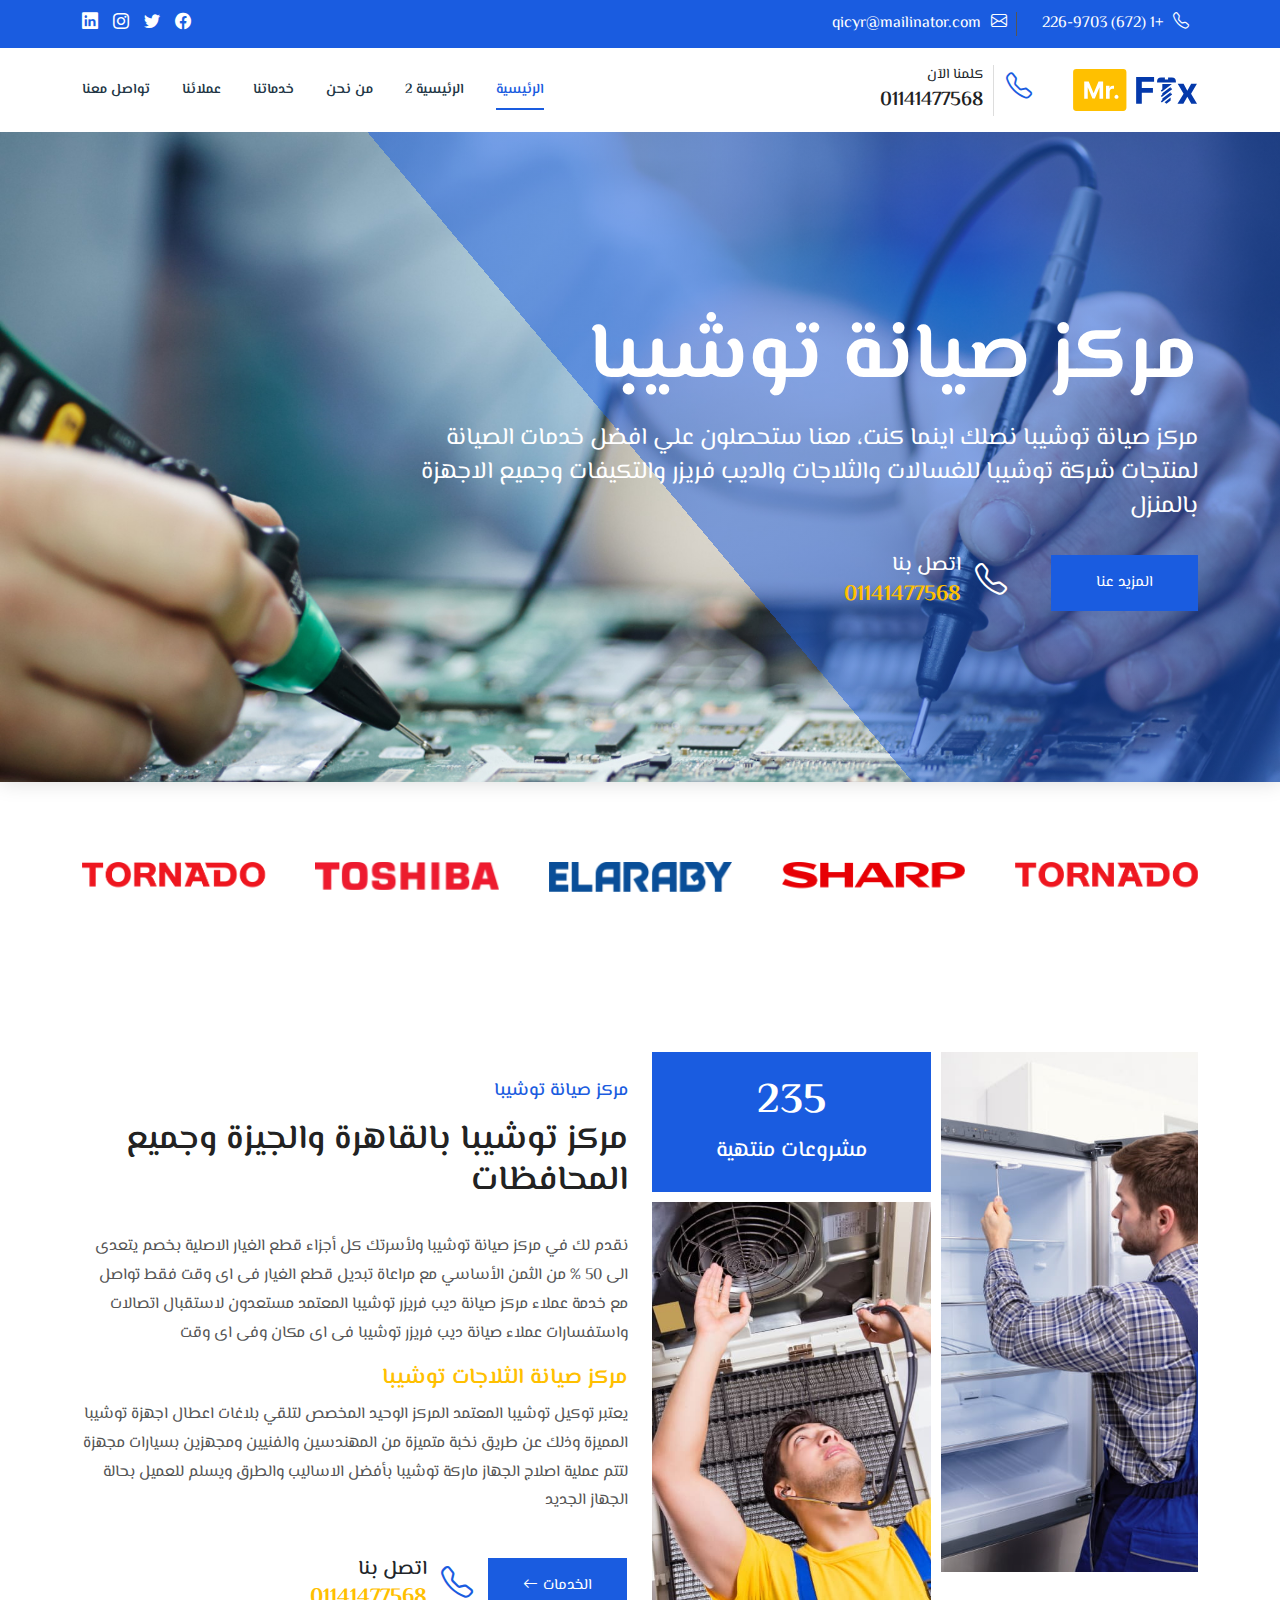
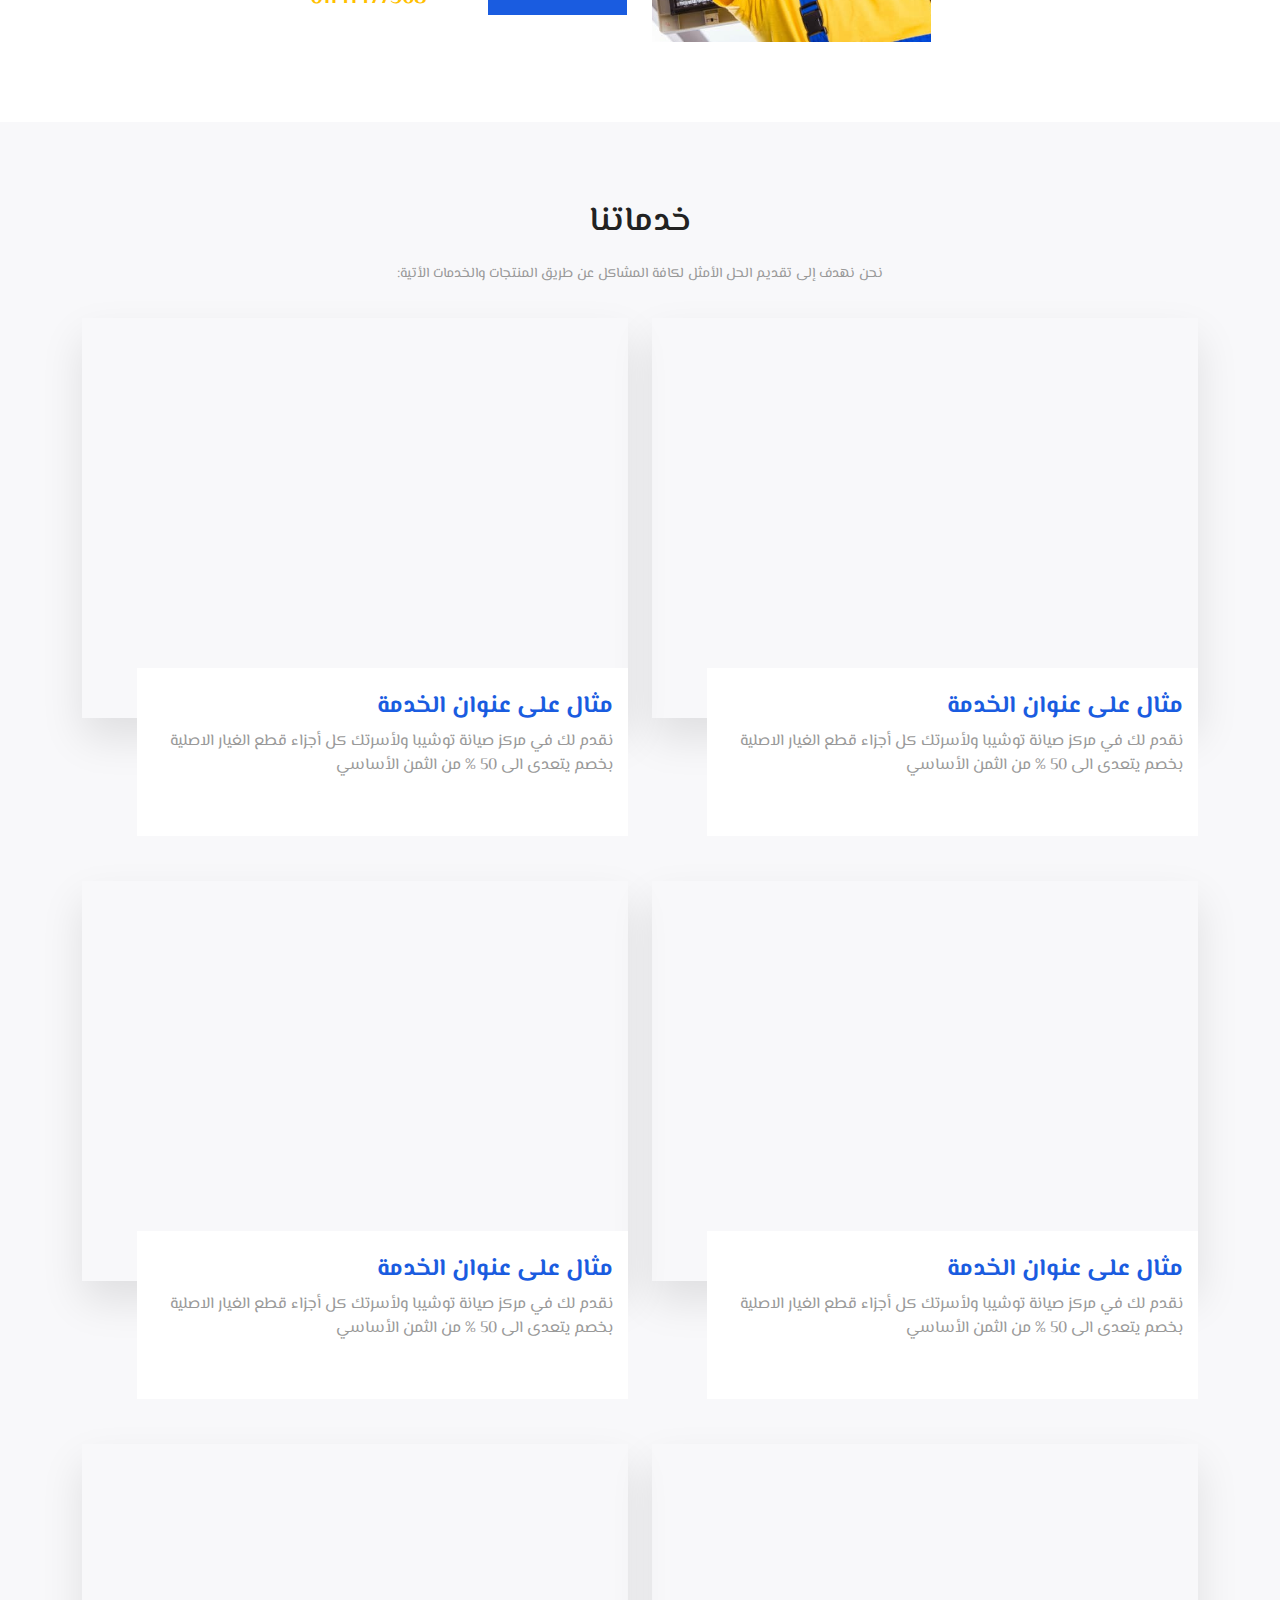
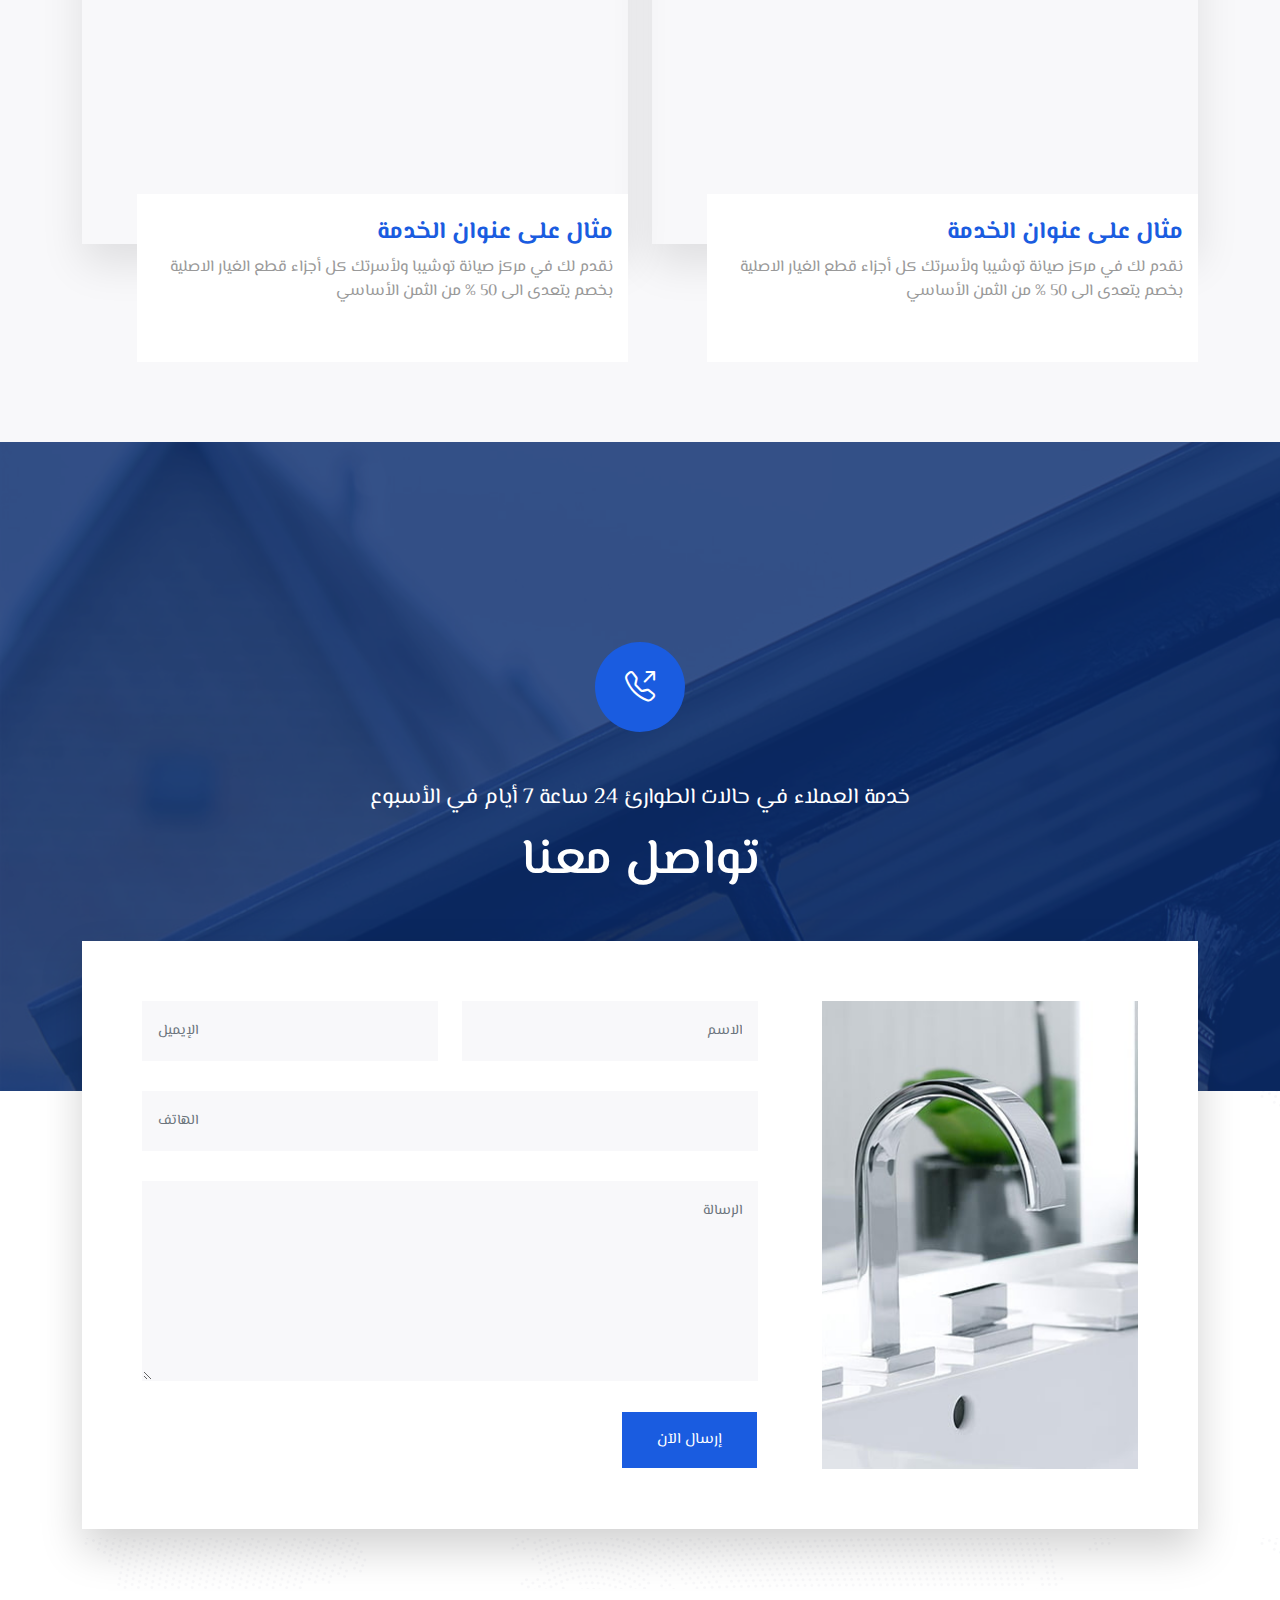
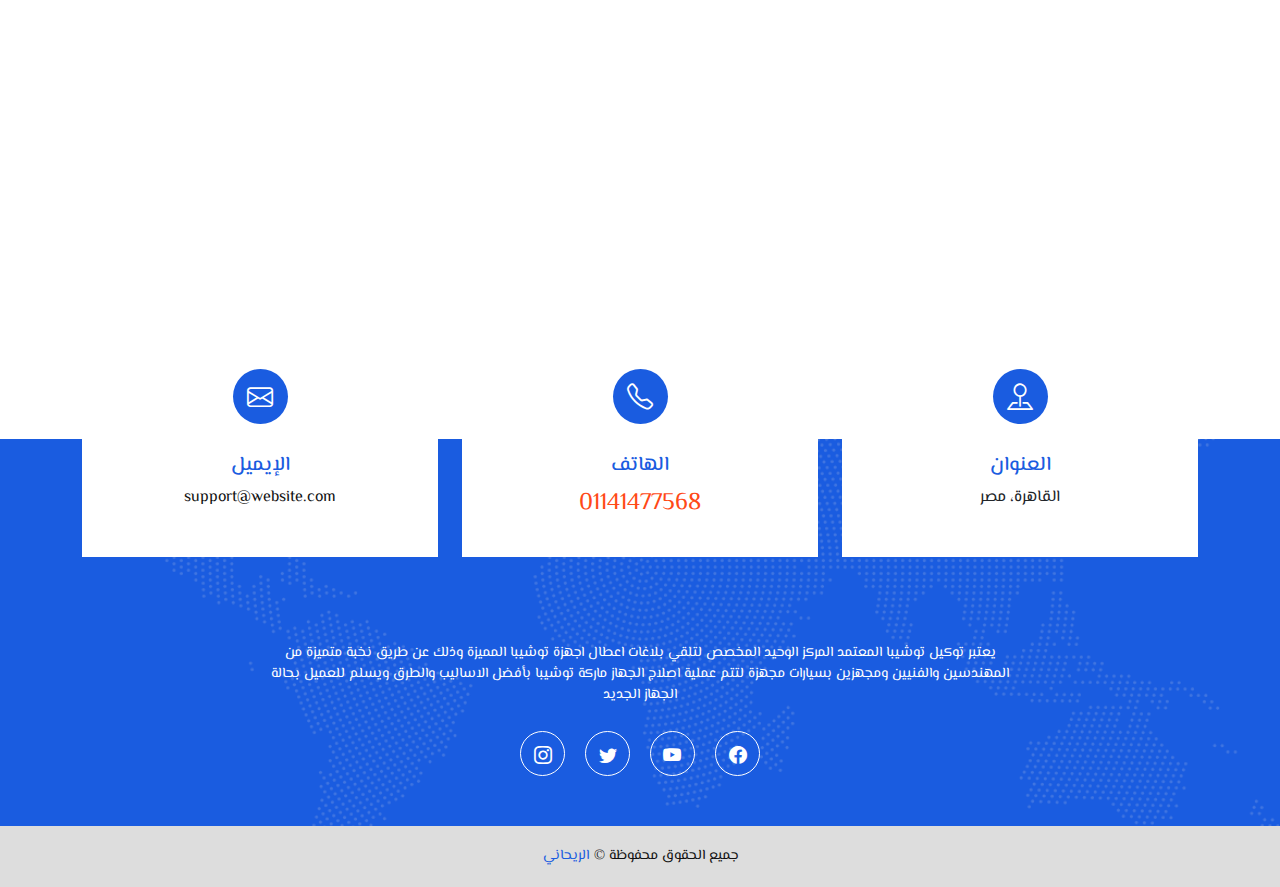
<file: index.html>
<!DOCTYPE html>
<html lang="ar" dir="rtl">
  <head>
    <meta charset="UTF-8">
    <meta name="description" content="">
    <meta property="og:title" content="الحياة">
    <meta property="og:type" content="">
    <meta property="og:url" content="http://url.com/">
    <meta property="og:image" content="http://image.jpg">
    <meta http-equiv="Content-Type" content="text/html; charset=utf-8">
    <meta name="keywords" content="">
    <meta name="viewport" content="width=device-width, initial-scale=1.0">
    <link rel="shortcut icon" href="images/favicon.png"><!--[if lt IE 9]>
<script src="//cdnjs.cloudflare.com/ajax/libs/html5shiv/r29/html5.min.js"></script>
<![endif]-->
    <title>مركز صيانة توشيبا | الرئيسية</title>
    <link rel="preconnect" href="https://fonts.googleapis.com">
    <link rel="preconnect" href="https://fonts.gstatic.com" crossorigin>
    <link href="https://fonts.googleapis.com/css2?family=El+Messiri:wght@500;700&amp;display=swap" rel="stylesheet">
    <link rel="stylesheet" href="css/style.css">
    <style>
      :root {
          --main_color: #1A5CE0;
          --second_color: #FFC000;
      }
    </style>
  </head>
  <body>
    <div class="main-wrapper home_1">
      <!--PreLoader-->
      <!--PreLoader-->
      <!--header-->
      <header> 
        <div class="top-part">
          <div class="container">
            <div class="content">
              <div class="some-info">
                <div class="info"><span class="icon"><i class="bi bi-telephone"></i></span>
                  <p><a href="tel:+1 (672) 226-9703">+1 (672) 226-9703</a></p>
                </div>
                <div class="info"><span class="icon"><i class="bi bi-envelope"></i></span>
                  <p><a href="mailto:qicyr@mailinator.com">qicyr@mailinator.com</a></p>
                </div>
              </div>
              <div class="links"><a href="https://www.facebook.com/" target="_blank" aria-label="facebook link"><i class="bi bi-facebook"></i></a><a href="https://www.twitter.com/" target="_blank" aria-label="twitter link"><i class="bi bi-twitter"></i></a><a href="https://www.instagram.com/" target="_blank" aria-label="instagram link"><i class="bi bi-instagram"></i></a><a href="https://www.linkedin.com/" target="_blank" aria-label="linkedin link"><i class="bi bi-linkedin"></i></a></div>
            </div>
          </div>
        </div>
        <!--navbar desktop-->
        <nav class="navbar main-nav navbar-expand-lg">
          <div class="container"><a class="navbar-brand" href="index.html"> <img class="img-fluid" data-src="images/logo.svg" alt=""></a>
            <div class="phone-number">
              <div class="icon"><i class="bi bi-telephone"></i></div>
              <div class="text"><span>كلمنا الآن</span><a href="tel:01141477568">01141477568</a></div>
            </div>
            <div class="group">
              <button class="navbar-toggler" type="button" data-bs-toggle="offcanvas" data-bs-target="#side_menu" aria-controls="side_menu" aria-expanded="false" aria-label="Toggle navigation">
                <div class="hamburger-menu"><span></span><span></span><span></span></div>
              </button>
            </div>
            <div class="collapse navbar-collapse" id="navbarNav">
              <ul class="navbar-nav">
                <li class="nav-item active"><a class="nav-link" aria-current="page" href="index.html">الرئيسية</a></li>
                <li class="nav-item"><a class="nav-link" href="index2.html">الرئيسية 2</a></li>
                <li class="nav-item"><a class="nav-link" href="#about">من نحن</a></li>
                <li class="nav-item"><a class="nav-link" href="#services">خدماتنا</a></li>
                <li class="nav-item"><a class="nav-link" href="#clients">عملائنا</a></li>
                <li class="nav-item"><a class="nav-link" href="#contact">تواصل معنا</a></li>
              </ul>
            </div>
          </div>
        </nav>
        <!--navbar desktop-->
        <!--side menu in mobile only-->
        <div class="offcanvas offcanvas-start" id="side_menu" data-bs-scroll="true" tabindex="-1" aria-labelledby="side_menu_label">
          <div class="offcanvas-header">
            <button class="btn-close btn-close-dark" type="button" data-bs-dismiss="offcanvas" data-bs-target="#side_menu" aria-controls="side_menu" aria-label="Close"></button>
          </div>
          <div class="offcanvas-body">
            <div class="navbar">
              <div class="collapsed navbar-collapse" id="navbarNavSide">
                <ul class="navbar-nav">
                  <li class="nav-item active"><a class="nav-link" aria-current="page" href="index.html">الرئيسية</a></li>
                  <li class="nav-item"><a class="nav-link" href="index2.html">الرئيسية 2</a></li>
                  <li class="nav-item"><a class="nav-link" href="#about">من نحن</a></li>
                  <li class="nav-item"><a class="nav-link" href="#services">خدماتنا</a></li>
                  <li class="nav-item"><a class="nav-link" href="#clients">عملائنا</a></li>
                  <li class="nav-item"><a class="nav-link" href="#contact">تواصل معنا</a></li>
                </ul>
              </div>
            </div>
          </div>
        </div>
      </header>
      <!--header-->
      <!--main slider-->
      <section class="main-slider" dir="ltr">
        <div class="main-slider-carousel">
          <div class="slider-item">
            <div class="slider-image" style="background-image:url('images/slider/01.jpg')"></div>
            <div class="item-details">
              <div class="container">
                <div class="item-text">
                  <h1 class="title">مركز صيانة توشيبا<br></h1>
                  <p> مركز صيانة توشيبا نصلك اينما كنت، معنا ستحصلون علي افضل خدمات الصيانة لمنتجات شركة توشيبا  للغسالات والثلاجات والديب فريزر والتكيفات وجميع الاجهزة بالمنزل</p>
                  <div class="item-btn">
                    <div class="outer-btn"><a class="btn" href="#about"> <span>المزيد عنا</span></a></div>
                    <div class="phone">
                      <div class="icon"><i class="bi bi-telephone"> </i></div>
                      <div class="text">
                        <h4>اتصل بنا</h4>
                        <p>‎<a href="tel:01141477568">01141477568</a></p>
                      </div>
                    </div>
                  </div>
                </div>
              </div>
            </div>
          </div>
        </div>
      </section>
      <!--main slider-->
      <!--clients-->
      <section class="clients" id="clients">
        <div class="container">
          <div class="content">
            <div class="clients-carousel owl-carousel owl-theme">
              <div class="item"><img class="img-fluid" data-src="images/clients/01.png" alt=""></div>
              <div class="item"><img class="img-fluid" data-src="images/clients/02.png" alt=""></div>
              <div class="item"><img class="img-fluid" data-src="images/clients/03.png" alt=""></div>
              <div class="item"><img class="img-fluid" data-src="images/clients/04.webp" alt=""></div>
            </div>
          </div>
        </div>
      </section>
      <!--clients-->
      <!--about us-->
      <section class="about" id="about">
        <div class="container">
          <div class="content">
            <div class="row">
              <div class="col-lg-6">
                <div class="about-image"><img class="img1" src="images/about/01.jpg" alt="">
                  <div class="image">
                    <div class="image-text text-center">
                      <h3>235</h3>
                      <p>مشروعات منتهية</p>
                    </div><img class="img2" src="images/about/02.jpg" alt="">
                  </div>
                </div>
              </div>
              <div class="col-lg-6 d-flex flex-column justify-content-center">
                <div class="main-title"><span class="top-title">مركز صيانة توشيبا</span>
                  <h2>مركز توشيبا بالقاهرة والجيزة وجميع المحافظات</h2>
                </div>
                <div class="about-text">
                  <p>نقدم لك في مركز صيانة توشيبا ولأسرتك كل أجزاء قطع الغيار الاصلية بخصم يتعدى الى 50 % من الثمن الأساسي مع مراعاة تبديل قطع الغيار فى اى وقت فقط تواصل مع خدمة عملاء مركز صيانة ديب فريزر توشيبا المعتمد مستعدون لاستقبال اتصالات واستفسارات عملاء صيانة ديب فريزر توشيبا فى اى مكان وفى اى وقت</p>
                  <h3>مركز صيانة الثلاجات توشيبا​</h3>
                  <p>يعتبر توكيل توشيبا المعتمد المركز الوحيد المخصص لتلقي بلاغات اعطال اجهزة توشيبا المميزة وذلك عن طريق نخبة متميزة من المهندسين والفنيين ومجهزين بسيارات مجهزة لتتم عملية اصلاج الجهاز ماركة توشيبا بأفضل الاساليب والطرق ويسلم للعميل بحالة الجهاز الجديد </p>
                </div>
                <div class="about-btn">
                  <div class="outer-btn"><a class="btn" href="#services"> <span>الخدمات<i class="bi bi-arrow-left"></i></span></a></div>
                  <div class="phone">
                    <div class="icon"><i class="bi bi-telephone"> </i></div>
                    <div class="text">
                      <h4>اتصل بنا</h4>
                      <p>‎<a href="tel:01141477568">01141477568</a></p>
                    </div>
                  </div>
                </div>
              </div>
            </div>
          </div>
        </div>
      </section>
      <!--about us-->
      <!--video-->
      <!--video-->
      <!--about tabs-->
      <!--about tabs-->
      <!--cta-->
      <!--cta-->
      <!--services-->
      <section class="services" id="services">
        <div class="container">
          <div class="main-title">
            <h2>خدماتنا</h2>
            <p>نحن نهدف إلى تقديم الحل الأمثل لكافة المشاكل عن طريق المنتجات والخدمات الأتية:</p>
          </div>
          <div class="content">
            <div class="row">
              <div class="col-lg-6 col-md-6 box">
                <div class="service-box">
                  <div class="image"><img class="img-fluid" data-src="images/services/01.jpg" alt=""></div>
                  <div class="details">
                    <h3 class="title">مثال على عنوان الخدمة</h3>
                    <p>نقدم لك في مركز صيانة توشيبا ولأسرتك كل أجزاء قطع الغيار الاصلية بخصم يتعدى الى 50 % من الثمن الأساسي</p>
                  </div>
                </div>
              </div>
              <div class="col-lg-6 col-md-6 box">
                <div class="service-box">
                  <div class="image"><img class="img-fluid" data-src="images/services/02.jpg" alt=""></div>
                  <div class="details">
                    <h3 class="title">مثال على عنوان الخدمة</h3>
                    <p>نقدم لك في مركز صيانة توشيبا ولأسرتك كل أجزاء قطع الغيار الاصلية بخصم يتعدى الى 50 % من الثمن الأساسي</p>
                  </div>
                </div>
              </div>
              <div class="col-lg-6 col-md-6 box">
                <div class="service-box">
                  <div class="image"><img class="img-fluid" data-src="images/services/03.jpg" alt=""></div>
                  <div class="details">
                    <h3 class="title">مثال على عنوان الخدمة</h3>
                    <p>نقدم لك في مركز صيانة توشيبا ولأسرتك كل أجزاء قطع الغيار الاصلية بخصم يتعدى الى 50 % من الثمن الأساسي</p>
                  </div>
                </div>
              </div>
              <div class="col-lg-6 col-md-6 box">
                <div class="service-box">
                  <div class="image"><img class="img-fluid" data-src="images/services/04.jpg" alt=""></div>
                  <div class="details">
                    <h3 class="title">مثال على عنوان الخدمة</h3>
                    <p>نقدم لك في مركز صيانة توشيبا ولأسرتك كل أجزاء قطع الغيار الاصلية بخصم يتعدى الى 50 % من الثمن الأساسي</p>
                  </div>
                </div>
              </div>
              <div class="col-lg-6 col-md-6 box">
                <div class="service-box">
                  <div class="image"><img class="img-fluid" data-src="images/services/05.jpg" alt=""></div>
                  <div class="details">
                    <h3 class="title">مثال على عنوان الخدمة</h3>
                    <p>نقدم لك في مركز صيانة توشيبا ولأسرتك كل أجزاء قطع الغيار الاصلية بخصم يتعدى الى 50 % من الثمن الأساسي</p>
                  </div>
                </div>
              </div>
              <div class="col-lg-6 col-md-6 box">
                <div class="service-box">
                  <div class="image"><img class="img-fluid" data-src="images/services/06.jpg" alt=""></div>
                  <div class="details">
                    <h3 class="title">مثال على عنوان الخدمة</h3>
                    <p>نقدم لك في مركز صيانة توشيبا ولأسرتك كل أجزاء قطع الغيار الاصلية بخصم يتعدى الى 50 % من الثمن الأساسي</p>
                  </div>
                </div>
              </div>
            </div>
          </div>
        </div>
      </section>
      <!--services-->
      <!--contact bg-->
      <section class="contact-bg" style="background-image:url('images/bgs/bg-2.jpg')">
        <div class="container">
          <div class="content">
            <div class="icon"><a href="tel:01141477568"> <i class="bi bi-telephone-outbound"></i></a></div>
            <div class="text">
              <p>خدمة العملاء في حالات الطوارئ 24 ساعة 7 أيام في الأسبوع</p>
              <h2>تواصل معنا</h2>
            </div>
          </div>
        </div>
      </section>
      <!--contact bg-->
      <!--contact us-->
      <section class="contact">
        <div class="container">
          <div class="content">
            <div class="row">
              <div class="col-lg-4">
                <div class="image"><img class="img-fluid" src="images/contact.jpg" alt=""></div>
              </div>
              <div class="col-lg-8">
                <div class="contact-form">
                  <form class="needs-validation" novalidate>
                    <div class="row">
                      <div class="col-lg-6">
                        <div class="form-group position-relative">
                          <input class="form-control" type="text" placeholder="الاسم" required>
                        </div>
                      </div>
                      <div class="col-lg-6">
                        <div class="form-group position-relative">
                          <input class="form-control" type="email" placeholder="الإيميل" required>
                        </div>
                      </div>
                      <div class="col-lg-12">
                        <div class="form-group position-relative">
                          <input class="form-control" type="number" placeholder="الهاتف" required>
                        </div>
                      </div>
                      <div class="col-lg-12">
                        <div class="form-group">
                          <textarea class="form-control" rows="6" placeholder="الرسالة"></textarea>
                        </div>
                      </div>
                    </div>
                    <div class="contact-btn">
                      <div class="outer-btn">
                        <button class="btn" type="submit"> <span>إرسال الآن</span></button>
                      </div>
                    </div>
                  </form>
                </div>
              </div>
            </div>
          </div>
        </div>
      </section>
      <!--contact us-->
      <!--map-->
      <section class="map">
        <iframe src="https://www.google.com/maps/embed?pb=!1m18!1m12!1m3!1d110502.76973610223!2d31.32850474122178!3d30.05946989057208!2m3!1f0!2f0!3f0!3m2!1i1024!2i768!4f13.1!3m3!1m2!1s0x14583fa60b21beeb%3A0x79dfb296e8423bba!2z2KfZhNmC2KfZh9ix2KnYjCDZhdit2KfZgdi42Kkg2KfZhNmC2KfZh9ix2KnigKw!5e0!3m2!1sar!2seg!4v1649805137561!5m2!1sar!2seg" width="100%" height="450" style="border:0;" allowfullscreen="" loading="lazy"></iframe>
      </section>
      <!--map-->
      <!--contact info-->
      <section class="contact-info" id="contact">
        <div class="container">
          <div class="content">
            <div class="details">
              <div class="row">
                <div class="col-md-4">
                  <div class="info-box">
                    <div class="icon"><i class="bi bi-pin-map"></i></div>
                    <div class="info">
                      <h4>العنوان</h4>
                      <p>القاهرة، مصر</p>
                    </div>
                  </div>
                </div>
                <div class="col-md-4">
                  <div class="info-box">
                    <div class="icon"><i class="bi bi-telephone"></i></div>
                    <div class="info">
                      <h4>الهاتف</h4>
                      <p> <a href="tel:01141477568" dir="ltr" style="color:#ff4917;font-size:24px;font-wight: 800">01141477568</a></p>
                    </div>
                  </div>
                </div>
                <div class="col-md-4">
                  <div class="info-box">
                    <div class="icon"><i class="bi bi-envelope"> </i></div>
                    <div class="info">
                      <h4>الإيميل</h4>
                      <p><a href="mailto:support@website.com">support@website.com</a></p>
                    </div>
                  </div>
                </div>
              </div>
            </div>
            <div class="text">
              <div class="info-logo"><a href="index.html"> <img class="img-fluid" data-src="images/logo-white.svg" alt=""></a></div>
              <p>يعتبر توكيل توشيبا المعتمد المركز الوحيد المخصص لتلقي بلاغات اعطال اجهزة توشيبا المميزة وذلك عن طريق نخبة متميزة من المهندسين والفنيين ومجهزين بسيارات مجهزة لتتم عملية اصلاج الجهاز ماركة توشيبا بأفضل الاساليب والطرق ويسلم للعميل بحالة الجهاز الجديد </p>
            </div>
            <div class="social-links">
              <div class="links"><a class="bi bi-facebook" href=""></a><a class="bi bi-youtube" href=""></a><a class="bi bi-twitter" href=""></a><a class="bi bi-instagram" href=""></a></div>
            </div>
          </div>
        </div>
      </section>
      <!--contact info-->
      <!--to top-->
      <div id="toTop">
        <button> <i class="bi bi-chevron-double-up"></i></button>
      </div>
      <!--to top-->
      <!--footer-->
      <footer>
        <div class="container">
          <div class="copyright">
            <div class="copy-text">
              <p>جميع الحقوق محفوظة &copy;<a href="#">الريحاني</a></p>
            </div>
          </div>
        </div>
      </footer>
      <!--footer-->
    </div>
    <!--GetButton.io widget-->
    <script type="text/javascript">
      (function () {
      var options = {
      whatsapp: "01030189787", // WhatsApp number
      call: "01030189787", // Call phone number
      call_to_action: "راسلنا", // Call to action
      button_color: "#FF6550", // Color of button
      position: "left", // Position may be 'right' or 'left'
      order: "whatsapp,call", // Order of buttons
      };
      var proto = document.location.protocol, host = "getbutton.io", url = proto + "//static." + host;
      var s = document.createElement('script'); s.type = 'text/javascript'; s.async = true; s.src = url + '/widget-send-button/js/init.js';
      s.onload = function () { WhWidgetSendButton.init(host, proto, options); };
      var x = document.getElementsByTagName('script')[0]; x.parentNode.insertBefore(s, x);
      })();
    </script>
    <!--GetButton.io widget-->
    <!--scripts-->
    <script src="js/jquery-3.6.0.min.js"></script>
    <script src="js/jquery.lazy.min.js"></script>
    <script src="js/bootstrap.bundle.min.js"></script>
    <script src="js/owl.carousel.min.js"></script>
    <script src="js/jquery.fancybox.min.js"></script>
    <script src="js/script.js"></script>
  </body>
</html>
</file>
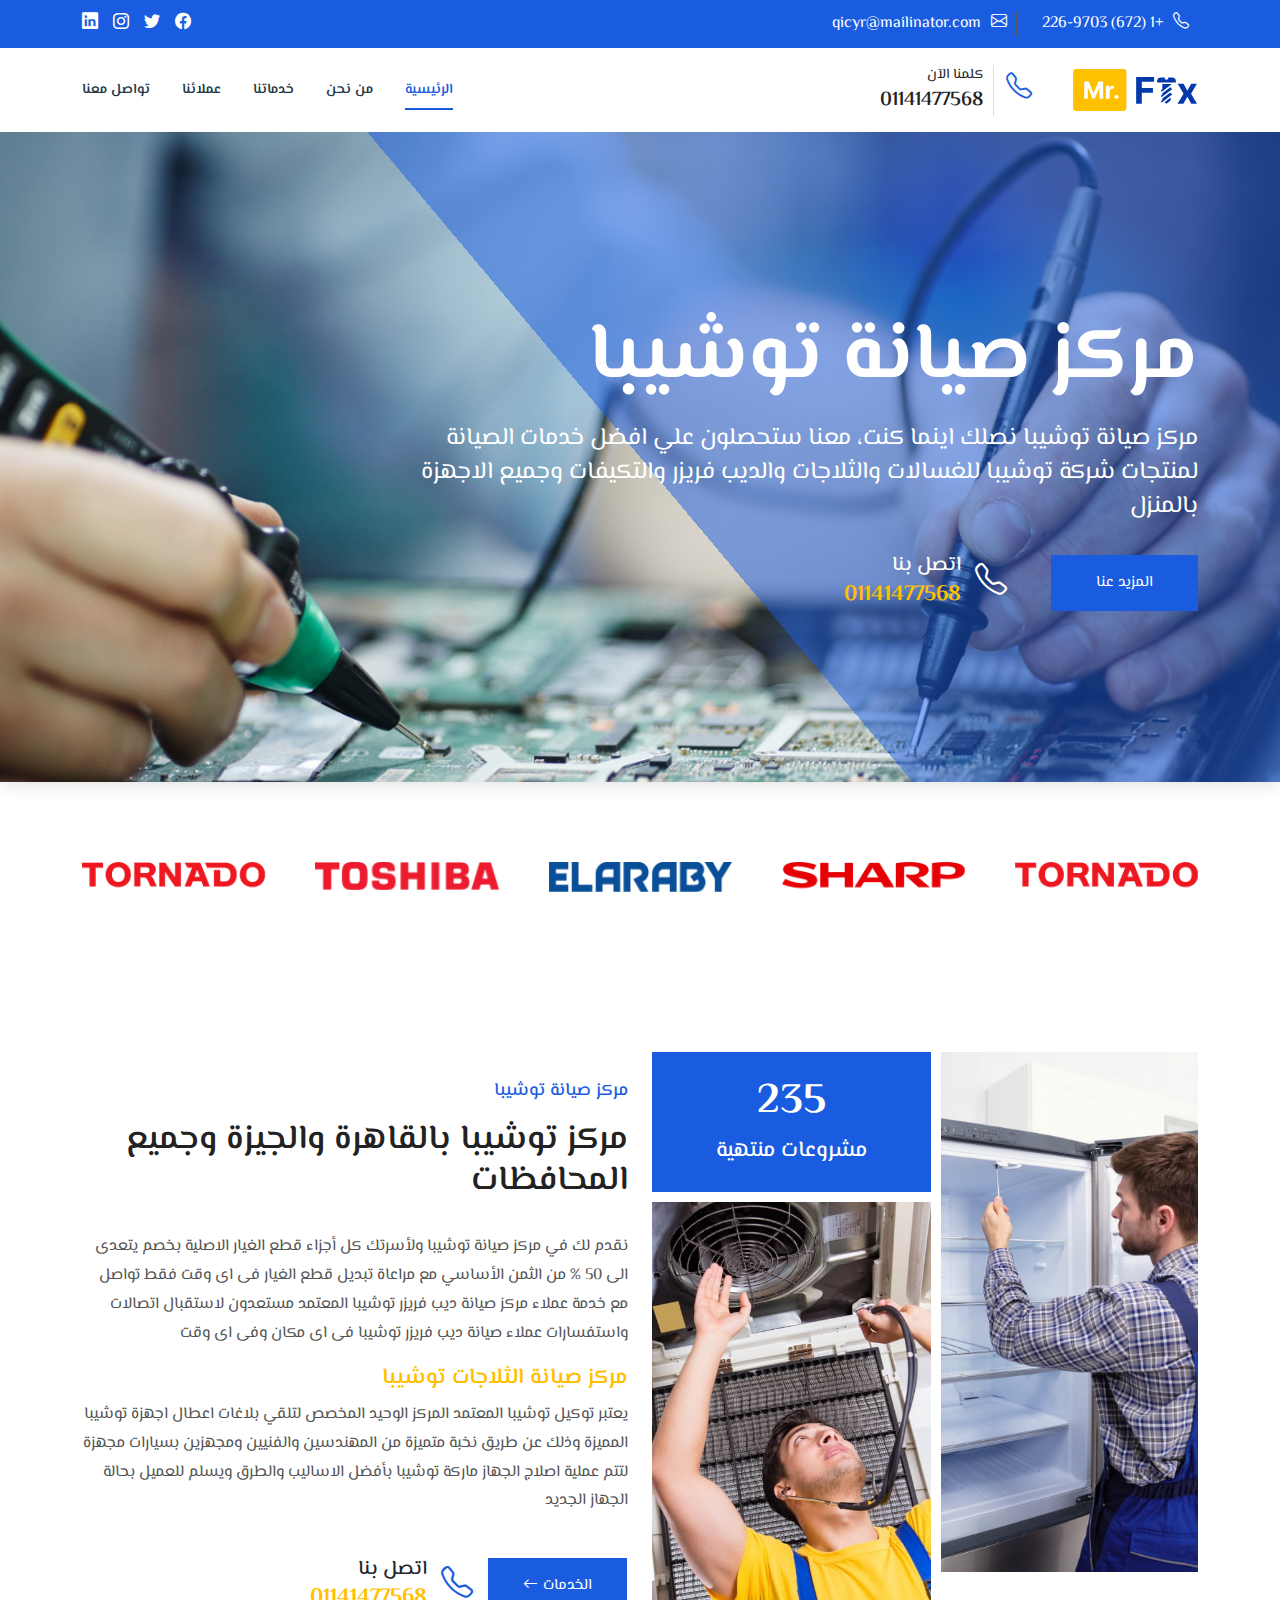
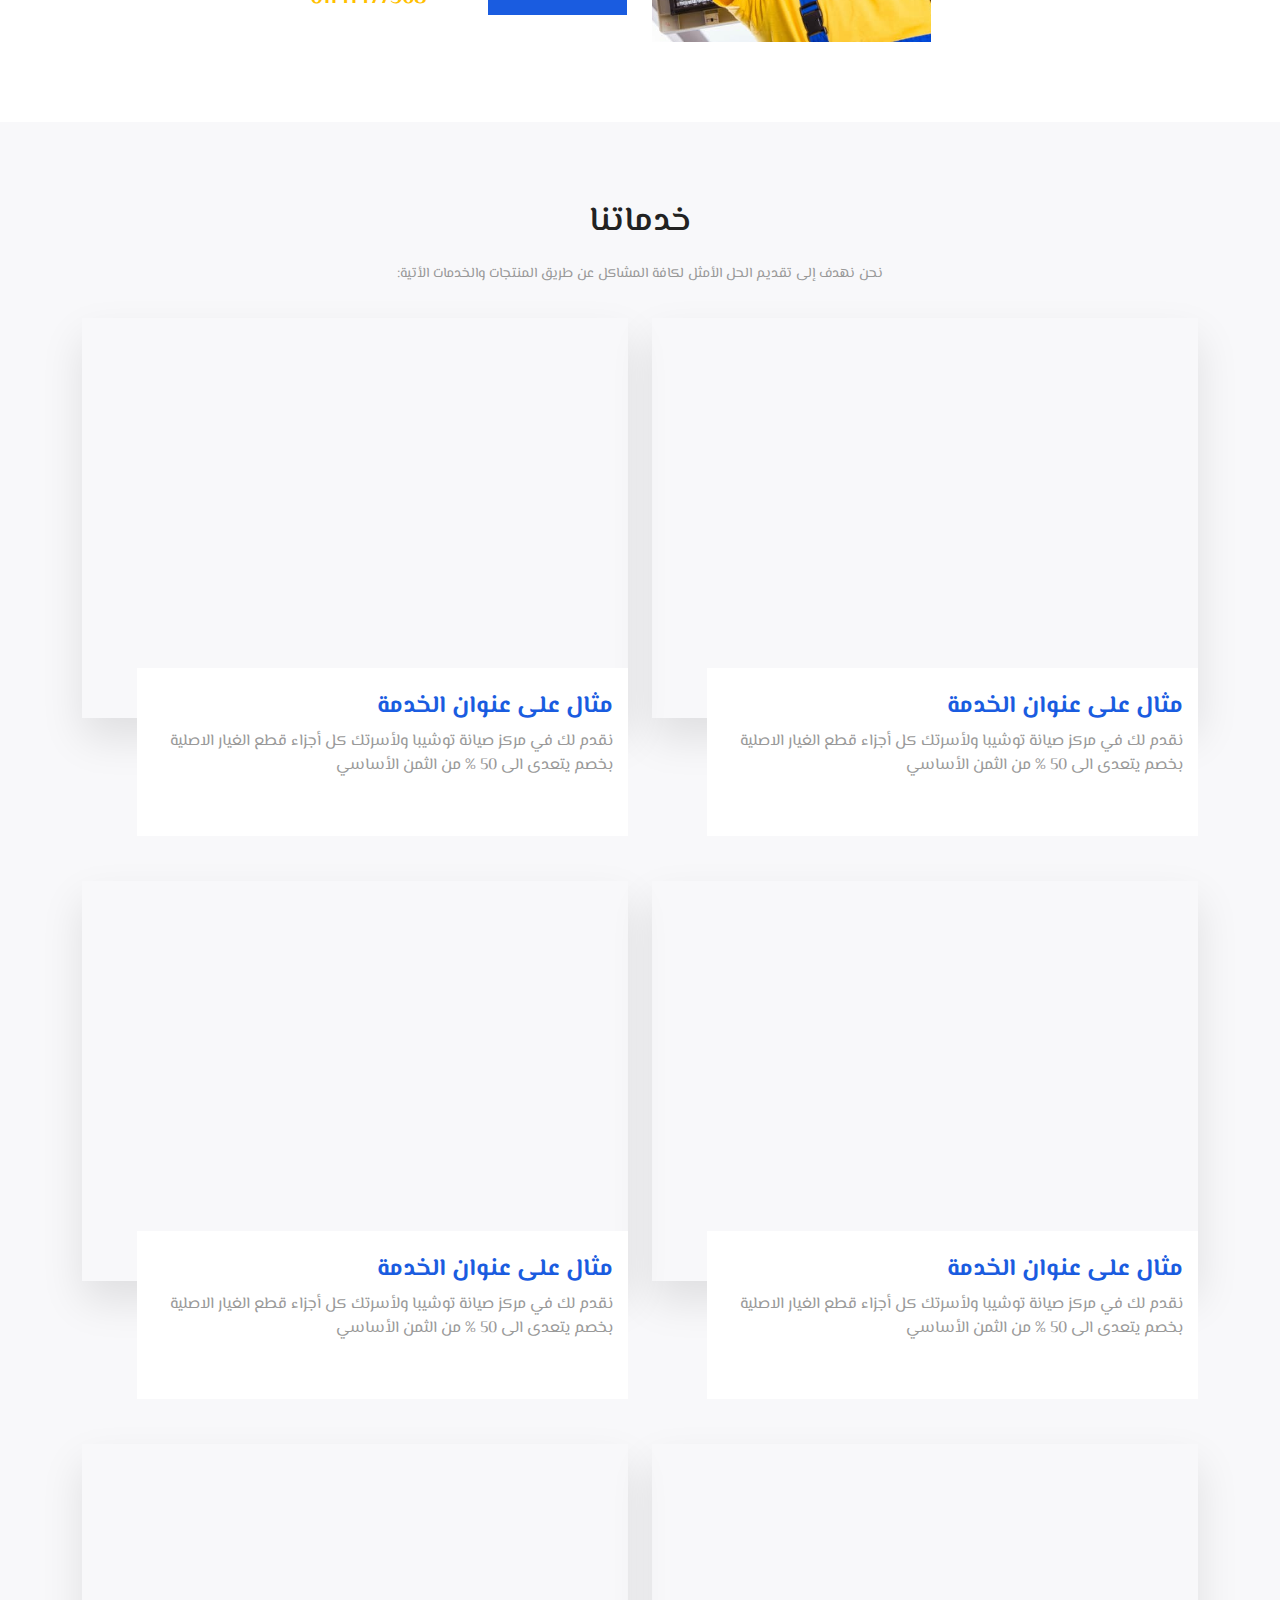
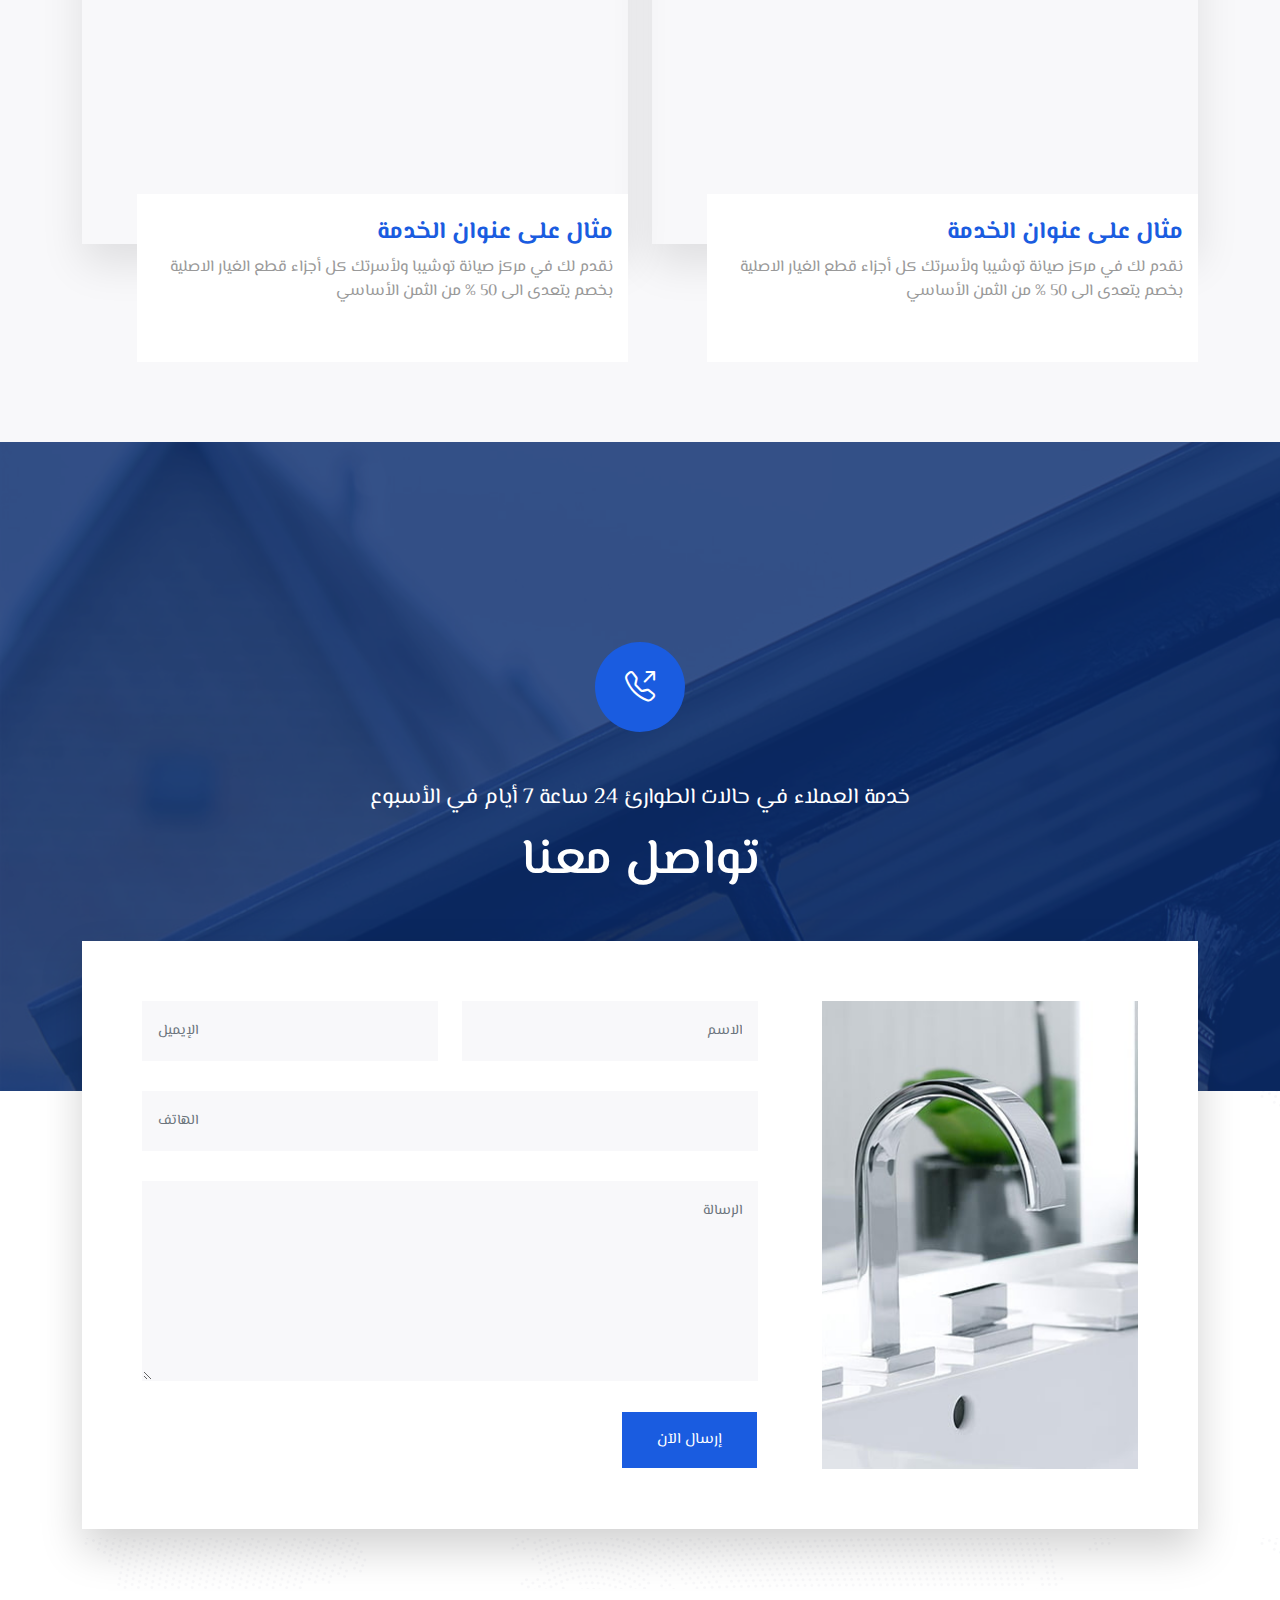
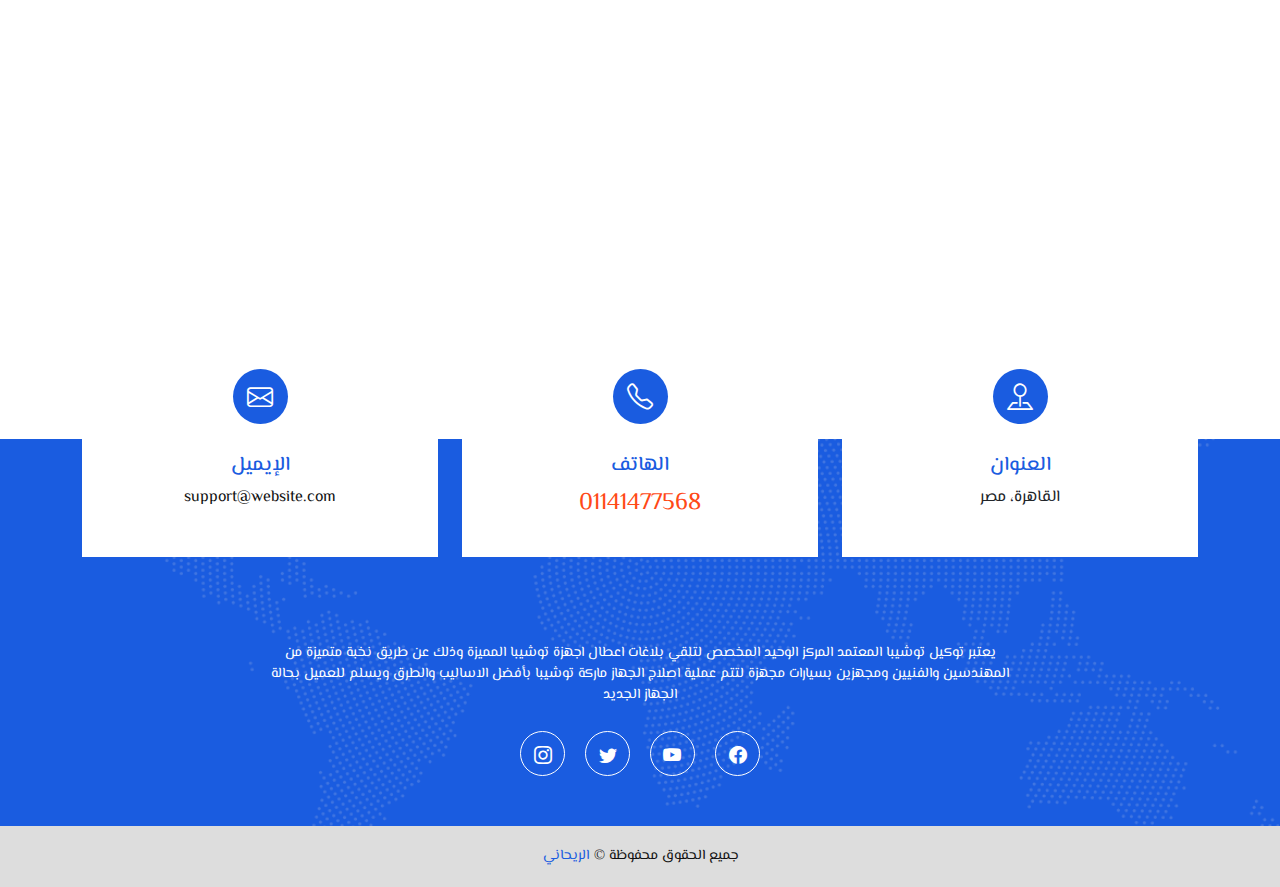
<file: index1.html>
<!DOCTYPE html>
<html lang="ar" dir="rtl">
  <head>
    <meta charset="UTF-8">
    <meta name="description" content="">
    <meta property="og:title" content="الحياة">
    <meta property="og:type" content="">
    <meta property="og:url" content="http://url.com/">
    <meta property="og:image" content="http://image.jpg">
    <meta http-equiv="Content-Type" content="text/html; charset=utf-8">
    <meta name="keywords" content="">
    <meta name="viewport" content="width=device-width, initial-scale=1.0">
    <link rel="shortcut icon" href="images/favicon.png"><!--[if lt IE 9]>
<script src="//cdnjs.cloudflare.com/ajax/libs/html5shiv/r29/html5.min.js"></script>
<![endif]-->
    <title>مركز صيانة توشيبا | الرئيسية</title>
    <link rel="preconnect" href="https://fonts.googleapis.com">
    <link rel="preconnect" href="https://fonts.gstatic.com" crossorigin>
    <link href="https://fonts.googleapis.com/css2?family=El+Messiri:wght@500;700&amp;display=swap" rel="stylesheet">
    <link rel="stylesheet" href="css/style.css">
    <style>
      :root {
          --main_color: #1A5CE0;
          --second_color: #FFC000;
      }
    </style>
  </head>
  <body>
    <div class="main-wrapper home_1">
      <!--PreLoader-->
      <!--PreLoader-->
      <!--header-->
      <header> 
        <div class="top-part">
          <div class="container">
            <div class="content">
              <div class="some-info">
                <div class="info"><span class="icon"><i class="bi bi-telephone"></i></span>
                  <p><a href="tel:+1 (672) 226-9703">+1 (672) 226-9703</a></p>
                </div>
                <div class="info"><span class="icon"><i class="bi bi-envelope"></i></span>
                  <p><a href="mailto:qicyr@mailinator.com">qicyr@mailinator.com</a></p>
                </div>
              </div>
              <div class="links"><a href="https://www.facebook.com/" target="_blank" aria-label="facebook link"><i class="bi bi-facebook"></i></a><a href="https://www.twitter.com/" target="_blank" aria-label="twitter link"><i class="bi bi-twitter"></i></a><a href="https://www.instagram.com/" target="_blank" aria-label="instagram link"><i class="bi bi-instagram"></i></a><a href="https://www.linkedin.com/" target="_blank" aria-label="linkedin link"><i class="bi bi-linkedin"></i></a></div>
            </div>
          </div>
        </div>
        <!--navbar desktop-->
        <nav class="navbar main-nav navbar-expand-lg">
          <div class="container"><a class="navbar-brand" href="index.html"> <img class="img-fluid" data-src="images/logo.svg" alt=""></a>
            <div class="phone-number">
              <div class="icon"><i class="bi bi-telephone"></i></div>
              <div class="text"><span>كلمنا الآن</span><a href="tel:01141477568">01141477568</a></div>
            </div>
            <div class="group">
              <button class="navbar-toggler" type="button" data-bs-toggle="offcanvas" data-bs-target="#side_menu" aria-controls="side_menu" aria-expanded="false" aria-label="Toggle navigation">
                <div class="hamburger-menu"><span></span><span></span><span></span></div>
              </button>
            </div>
            <div class="collapse navbar-collapse" id="navbarNav">
              <ul class="navbar-nav">
                <li class="nav-item active"><a class="nav-link" aria-current="page" href="index.html">الرئيسية</a></li>
                <li class="nav-item"><a class="nav-link" href="#about">من نحن</a></li>
                <li class="nav-item"><a class="nav-link" href="#services">خدماتنا</a></li>
                <li class="nav-item"><a class="nav-link" href="#clients">عملائنا</a></li>
                <li class="nav-item"><a class="nav-link" href="#contact">تواصل معنا</a></li>
              </ul>
            </div>
          </div>
        </nav>
        <!--navbar desktop-->
        <!--side menu in mobile only-->
        <div class="offcanvas offcanvas-start" id="side_menu" data-bs-scroll="true" tabindex="-1" aria-labelledby="side_menu_label">
          <div class="offcanvas-header">
            <button class="btn-close btn-close-dark" type="button" data-bs-dismiss="offcanvas" data-bs-target="#side_menu" aria-controls="side_menu" aria-label="Close"></button>
          </div>
          <div class="offcanvas-body">
            <div class="navbar">
              <div class="collapsed navbar-collapse" id="navbarNavSide">
                <ul class="navbar-nav">
                  <li class="nav-item active"><a class="nav-link" aria-current="page" href="index.html">الرئيسية</a></li>
                  <li class="nav-item"><a class="nav-link" href="#">من نحن</a></li>
                  <li class="nav-item"><a class="nav-link" href="#">خدماتنا</a></li>
                  <li class="nav-item"><a class="nav-link" href="#">عملائنا</a></li>
                  <li class="nav-item"><a class="nav-link" href="#">تواصل معنا</a></li>
                </ul>
              </div>
            </div>
          </div>
        </div>
      </header>
      <!--header-->
      <!--main slider-->
      <section class="main-slider" dir="ltr">
        <div class="main-slider-carousel">
          <div class="slider-item">
            <div class="slider-image" style="background-image:url('images/slider/01.jpg')"></div>
            <div class="item-details">
              <div class="container">
                <div class="item-text">
                  <h1 class="title">مركز صيانة توشيبا<br></h1>
                  <p> مركز صيانة توشيبا نصلك اينما كنت، معنا ستحصلون علي افضل خدمات الصيانة لمنتجات شركة توشيبا  للغسالات والثلاجات والديب فريزر والتكيفات وجميع الاجهزة بالمنزل</p>
                  <div class="item-btn">
                    <div class="outer-btn"><a class="btn" href="#about"> <span>المزيد عنا</span></a></div>
                    <div class="phone">
                      <div class="icon"><i class="bi bi-telephone"> </i></div>
                      <div class="text">
                        <h4>اتصل بنا</h4>
                        <p>‎<a href="tel:01141477568">01141477568</a></p>
                      </div>
                    </div>
                  </div>
                </div>
              </div>
            </div>
          </div>
        </div>
      </section>
      <!--main slider-->
      <!--clients-->
      <section class="clients" id="clients">
        <div class="container">
          <div class="content">
            <div class="clients-carousel owl-carousel owl-theme">
              <div class="item"><img class="img-fluid" data-src="images/clients/01.png" alt=""></div>
              <div class="item"><img class="img-fluid" data-src="images/clients/02.png" alt=""></div>
              <div class="item"><img class="img-fluid" data-src="images/clients/03.png" alt=""></div>
              <div class="item"><img class="img-fluid" data-src="images/clients/04.webp" alt=""></div>
            </div>
          </div>
        </div>
      </section>
      <!--clients-->
      <!--about us-->
      <section class="about" id="about">
        <div class="container">
          <div class="content">
            <div class="row">
              <div class="col-lg-6">
                <div class="about-image"><img class="img1" src="images/about/01.jpg" alt="">
                  <div class="image">
                    <div class="image-text text-center">
                      <h3>235</h3>
                      <p>مشروعات منتهية</p>
                    </div><img class="img2" src="images/about/02.jpg" alt="">
                  </div>
                </div>
              </div>
              <div class="col-lg-6 d-flex flex-column justify-content-center">
                <div class="main-title"><span class="top-title">مركز صيانة توشيبا</span>
                  <h2>مركز توشيبا بالقاهرة والجيزة وجميع المحافظات</h2>
                </div>
                <div class="about-text">
                  <p>نقدم لك في مركز صيانة توشيبا ولأسرتك كل أجزاء قطع الغيار الاصلية بخصم يتعدى الى 50 % من الثمن الأساسي مع مراعاة تبديل قطع الغيار فى اى وقت فقط تواصل مع خدمة عملاء مركز صيانة ديب فريزر توشيبا المعتمد مستعدون لاستقبال اتصالات واستفسارات عملاء صيانة ديب فريزر توشيبا فى اى مكان وفى اى وقت</p>
                  <h3>مركز صيانة الثلاجات توشيبا​</h3>
                  <p>يعتبر توكيل توشيبا المعتمد المركز الوحيد المخصص لتلقي بلاغات اعطال اجهزة توشيبا المميزة وذلك عن طريق نخبة متميزة من المهندسين والفنيين ومجهزين بسيارات مجهزة لتتم عملية اصلاج الجهاز ماركة توشيبا بأفضل الاساليب والطرق ويسلم للعميل بحالة الجهاز الجديد </p>
                </div>
                <div class="about-btn">
                  <div class="outer-btn"><a class="btn" href="#services"> <span>الخدمات<i class="bi bi-arrow-left"></i></span></a></div>
                  <div class="phone">
                    <div class="icon"><i class="bi bi-telephone"> </i></div>
                    <div class="text">
                      <h4>اتصل بنا</h4>
                      <p>‎<a href="tel:01141477568">01141477568</a></p>
                    </div>
                  </div>
                </div>
              </div>
            </div>
          </div>
        </div>
      </section>
      <!--about us-->
      <!--video-->
      <!--video-->
      <!--about tabs-->
      <!--about tabs-->
      <!--cta-->
      <!--cta-->
      <!--services-->
      <section class="services" id="services">
        <div class="container">
          <div class="main-title">
            <h2>خدماتنا</h2>
            <p>نحن نهدف إلى تقديم الحل الأمثل لكافة المشاكل عن طريق المنتجات والخدمات الأتية:</p>
          </div>
          <div class="content">
            <div class="row">
              <div class="col-lg-6 col-md-6 box">
                <div class="service-box">
                  <div class="image"><img class="img-fluid" data-src="images/services/01.jpg" alt=""></div>
                  <div class="details">
                    <h3 class="title">مثال على عنوان الخدمة</h3>
                    <p>نقدم لك في مركز صيانة توشيبا ولأسرتك كل أجزاء قطع الغيار الاصلية بخصم يتعدى الى 50 % من الثمن الأساسي</p>
                  </div>
                </div>
              </div>
              <div class="col-lg-6 col-md-6 box">
                <div class="service-box">
                  <div class="image"><img class="img-fluid" data-src="images/services/02.jpg" alt=""></div>
                  <div class="details">
                    <h3 class="title">مثال على عنوان الخدمة</h3>
                    <p>نقدم لك في مركز صيانة توشيبا ولأسرتك كل أجزاء قطع الغيار الاصلية بخصم يتعدى الى 50 % من الثمن الأساسي</p>
                  </div>
                </div>
              </div>
              <div class="col-lg-6 col-md-6 box">
                <div class="service-box">
                  <div class="image"><img class="img-fluid" data-src="images/services/03.jpg" alt=""></div>
                  <div class="details">
                    <h3 class="title">مثال على عنوان الخدمة</h3>
                    <p>نقدم لك في مركز صيانة توشيبا ولأسرتك كل أجزاء قطع الغيار الاصلية بخصم يتعدى الى 50 % من الثمن الأساسي</p>
                  </div>
                </div>
              </div>
              <div class="col-lg-6 col-md-6 box">
                <div class="service-box">
                  <div class="image"><img class="img-fluid" data-src="images/services/04.jpg" alt=""></div>
                  <div class="details">
                    <h3 class="title">مثال على عنوان الخدمة</h3>
                    <p>نقدم لك في مركز صيانة توشيبا ولأسرتك كل أجزاء قطع الغيار الاصلية بخصم يتعدى الى 50 % من الثمن الأساسي</p>
                  </div>
                </div>
              </div>
              <div class="col-lg-6 col-md-6 box">
                <div class="service-box">
                  <div class="image"><img class="img-fluid" data-src="images/services/05.jpg" alt=""></div>
                  <div class="details">
                    <h3 class="title">مثال على عنوان الخدمة</h3>
                    <p>نقدم لك في مركز صيانة توشيبا ولأسرتك كل أجزاء قطع الغيار الاصلية بخصم يتعدى الى 50 % من الثمن الأساسي</p>
                  </div>
                </div>
              </div>
              <div class="col-lg-6 col-md-6 box">
                <div class="service-box">
                  <div class="image"><img class="img-fluid" data-src="images/services/06.jpg" alt=""></div>
                  <div class="details">
                    <h3 class="title">مثال على عنوان الخدمة</h3>
                    <p>نقدم لك في مركز صيانة توشيبا ولأسرتك كل أجزاء قطع الغيار الاصلية بخصم يتعدى الى 50 % من الثمن الأساسي</p>
                  </div>
                </div>
              </div>
            </div>
          </div>
        </div>
      </section>
      <!--services-->
      <!--contact bg-->
      <section class="contact-bg" style="background-image:url('images/bgs/bg-2.jpg')">
        <div class="container">
          <div class="content">
            <div class="icon"><a href="tel:01141477568"> <i class="bi bi-telephone-outbound"></i></a></div>
            <div class="text">
              <p>خدمة العملاء في حالات الطوارئ 24 ساعة 7 أيام في الأسبوع</p>
              <h2>تواصل معنا</h2>
            </div>
          </div>
        </div>
      </section>
      <!--contact bg-->
      <!--contact us-->
      <section class="contact">
        <div class="container">
          <div class="content">
            <div class="row">
              <div class="col-lg-4">
                <div class="image"><img class="img-fluid" src="images/contact.jpg" alt=""></div>
              </div>
              <div class="col-lg-8">
                <div class="contact-form">
                  <form class="needs-validation" novalidate>
                    <div class="row">
                      <div class="col-lg-6">
                        <div class="form-group position-relative">
                          <input class="form-control" type="text" placeholder="الاسم" required>
                        </div>
                      </div>
                      <div class="col-lg-6">
                        <div class="form-group position-relative">
                          <input class="form-control" type="email" placeholder="الإيميل" required>
                        </div>
                      </div>
                      <div class="col-lg-12">
                        <div class="form-group position-relative">
                          <input class="form-control" type="number" placeholder="الهاتف" required>
                        </div>
                      </div>
                      <div class="col-lg-12">
                        <div class="form-group">
                          <textarea class="form-control" rows="6" placeholder="الرسالة"></textarea>
                        </div>
                      </div>
                    </div>
                    <div class="contact-btn">
                      <div class="outer-btn">
                        <button class="btn" type="submit"> <span>إرسال الآن</span></button>
                      </div>
                    </div>
                  </form>
                </div>
              </div>
            </div>
          </div>
        </div>
      </section>
      <!--contact us-->
      <!--map-->
      <section class="map">
        <iframe src="https://www.google.com/maps/embed?pb=!1m18!1m12!1m3!1d110502.76973610223!2d31.32850474122178!3d30.05946989057208!2m3!1f0!2f0!3f0!3m2!1i1024!2i768!4f13.1!3m3!1m2!1s0x14583fa60b21beeb%3A0x79dfb296e8423bba!2z2KfZhNmC2KfZh9ix2KnYjCDZhdit2KfZgdi42Kkg2KfZhNmC2KfZh9ix2KnigKw!5e0!3m2!1sar!2seg!4v1649805137561!5m2!1sar!2seg" width="100%" height="450" style="border:0;" allowfullscreen="" loading="lazy"></iframe>
      </section>
      <!--map-->
      <!--contact info-->
      <section class="contact-info" id="contact">
        <div class="container">
          <div class="content">
            <div class="details">
              <div class="row">
                <div class="col-md-4">
                  <div class="info-box">
                    <div class="icon"><i class="bi bi-pin-map"></i></div>
                    <div class="info">
                      <h4>العنوان</h4>
                      <p>القاهرة، مصر</p>
                    </div>
                  </div>
                </div>
                <div class="col-md-4">
                  <div class="info-box">
                    <div class="icon"><i class="bi bi-telephone"></i></div>
                    <div class="info">
                      <h4>الهاتف</h4>
                      <p> <a href="tel:01141477568" dir="ltr" style="color:#ff4917;font-size:24px;font-wight: 800">01141477568</a></p>
                    </div>
                  </div>
                </div>
                <div class="col-md-4">
                  <div class="info-box">
                    <div class="icon"><i class="bi bi-envelope"> </i></div>
                    <div class="info">
                      <h4>الإيميل</h4>
                      <p><a href="mailto:support@website.com">support@website.com</a></p>
                    </div>
                  </div>
                </div>
              </div>
            </div>
            <div class="text">
              <div class="info-logo"><a href="index.html"> <img class="img-fluid" data-src="images/logo-white.svg" alt=""></a></div>
              <p>يعتبر توكيل توشيبا المعتمد المركز الوحيد المخصص لتلقي بلاغات اعطال اجهزة توشيبا المميزة وذلك عن طريق نخبة متميزة من المهندسين والفنيين ومجهزين بسيارات مجهزة لتتم عملية اصلاج الجهاز ماركة توشيبا بأفضل الاساليب والطرق ويسلم للعميل بحالة الجهاز الجديد </p>
            </div>
            <div class="social-links">
              <div class="links"><a class="bi bi-facebook" href=""></a><a class="bi bi-youtube" href=""></a><a class="bi bi-twitter" href=""></a><a class="bi bi-instagram" href=""></a></div>
            </div>
          </div>
        </div>
      </section>
      <!--contact info-->
      <!--to top-->
      <div id="toTop">
        <button> <i class="bi bi-chevron-double-up"></i></button>
      </div>
      <!--to top-->
      <!--footer-->
      <footer>
        <div class="container">
          <div class="copyright">
            <div class="copy-text">
              <p>جميع الحقوق محفوظة &copy;<a href="#">الريحاني</a></p>
            </div>
          </div>
        </div>
      </footer>
      <!--footer-->
    </div>
    <!--GetButton.io widget-->
    <script type="text/javascript">
      (function () {
      var options = {
      whatsapp: "01030189787", // WhatsApp number
      call: "01030189787", // Call phone number
      call_to_action: "راسلنا", // Call to action
      button_color: "#FF6550", // Color of button
      position: "left", // Position may be 'right' or 'left'
      order: "whatsapp,call", // Order of buttons
      };
      var proto = document.location.protocol, host = "getbutton.io", url = proto + "//static." + host;
      var s = document.createElement('script'); s.type = 'text/javascript'; s.async = true; s.src = url + '/widget-send-button/js/init.js';
      s.onload = function () { WhWidgetSendButton.init(host, proto, options); };
      var x = document.getElementsByTagName('script')[0]; x.parentNode.insertBefore(s, x);
      })();
    </script>
    <!--GetButton.io widget-->
    <!--scripts-->
    <script src="js/jquery-3.6.0.min.js"></script>
    <script src="js/jquery.lazy.min.js"></script>
    <script src="js/bootstrap.bundle.min.js"></script>
    <script src="js/owl.carousel.min.js"></script>
    <script src="js/jquery.fancybox.min.js"></script>
    <script src="js/script.js"></script>
  </body>
</html>
</file>
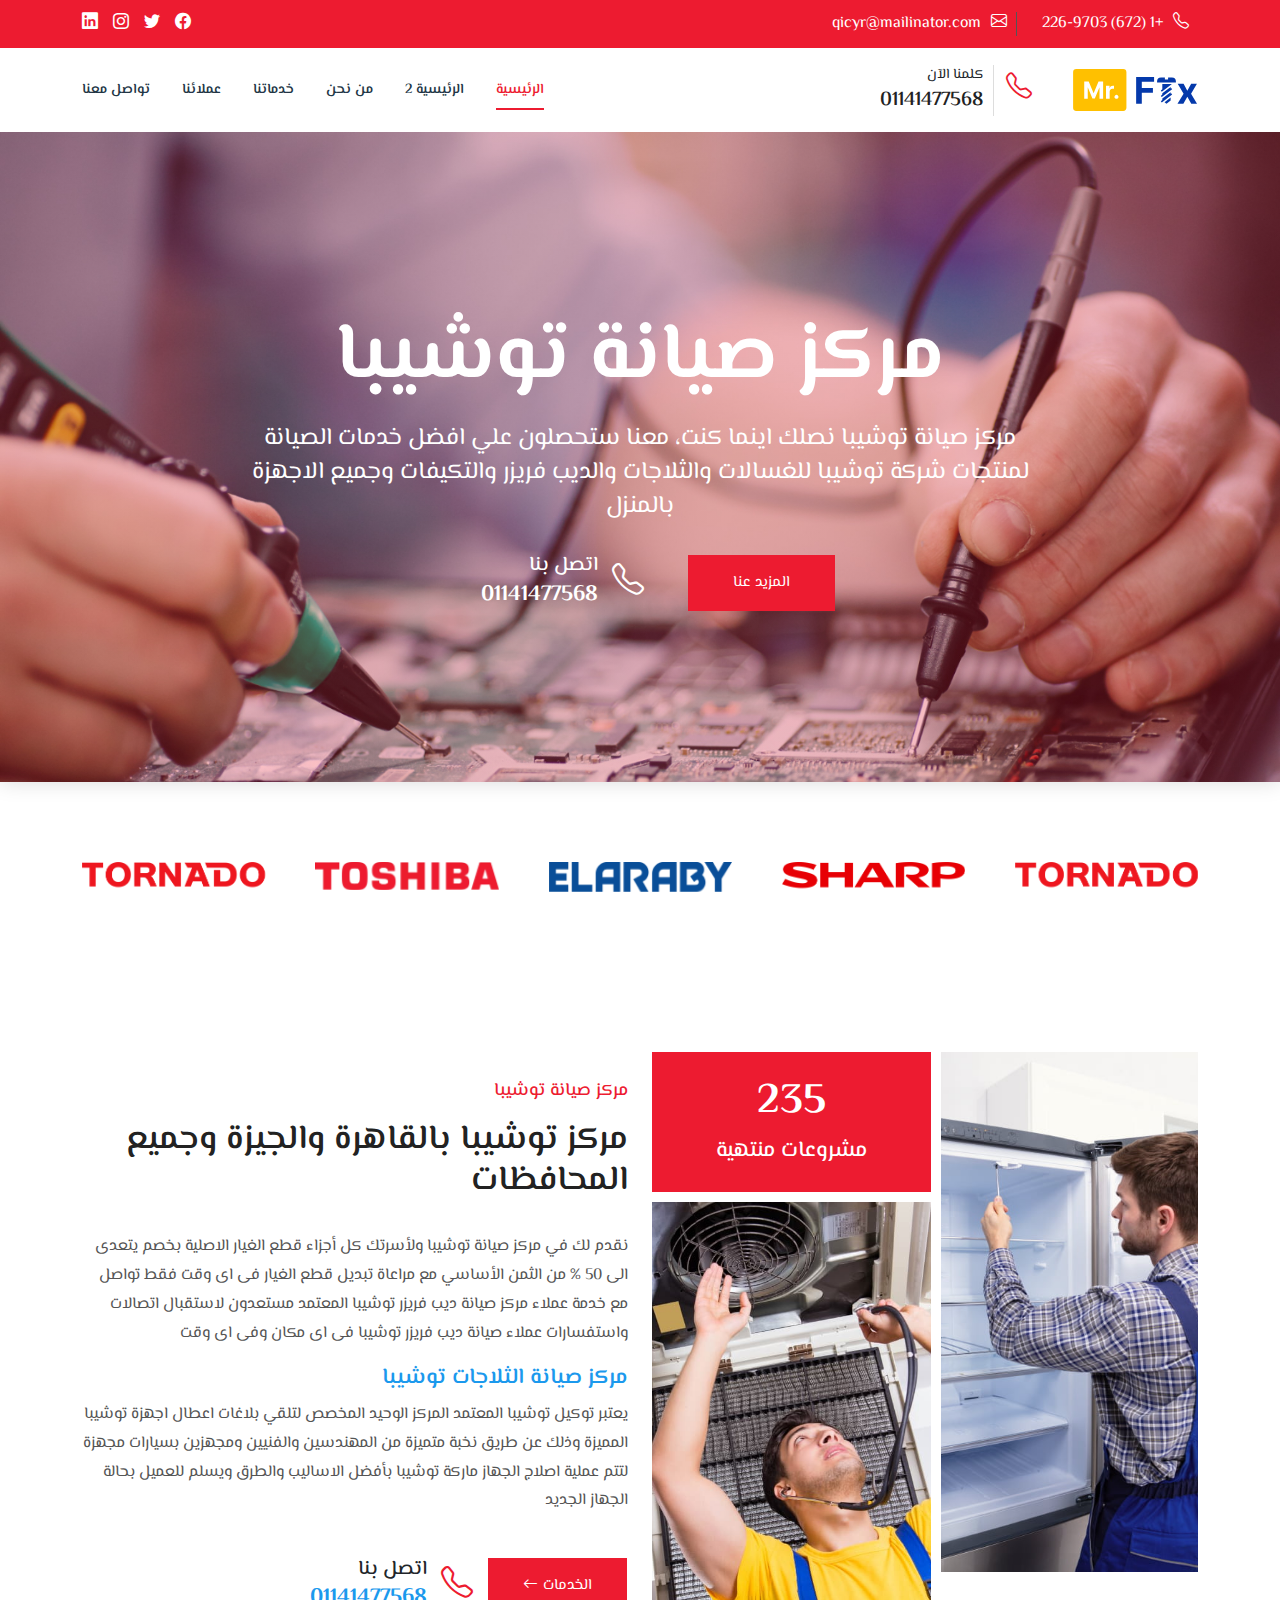
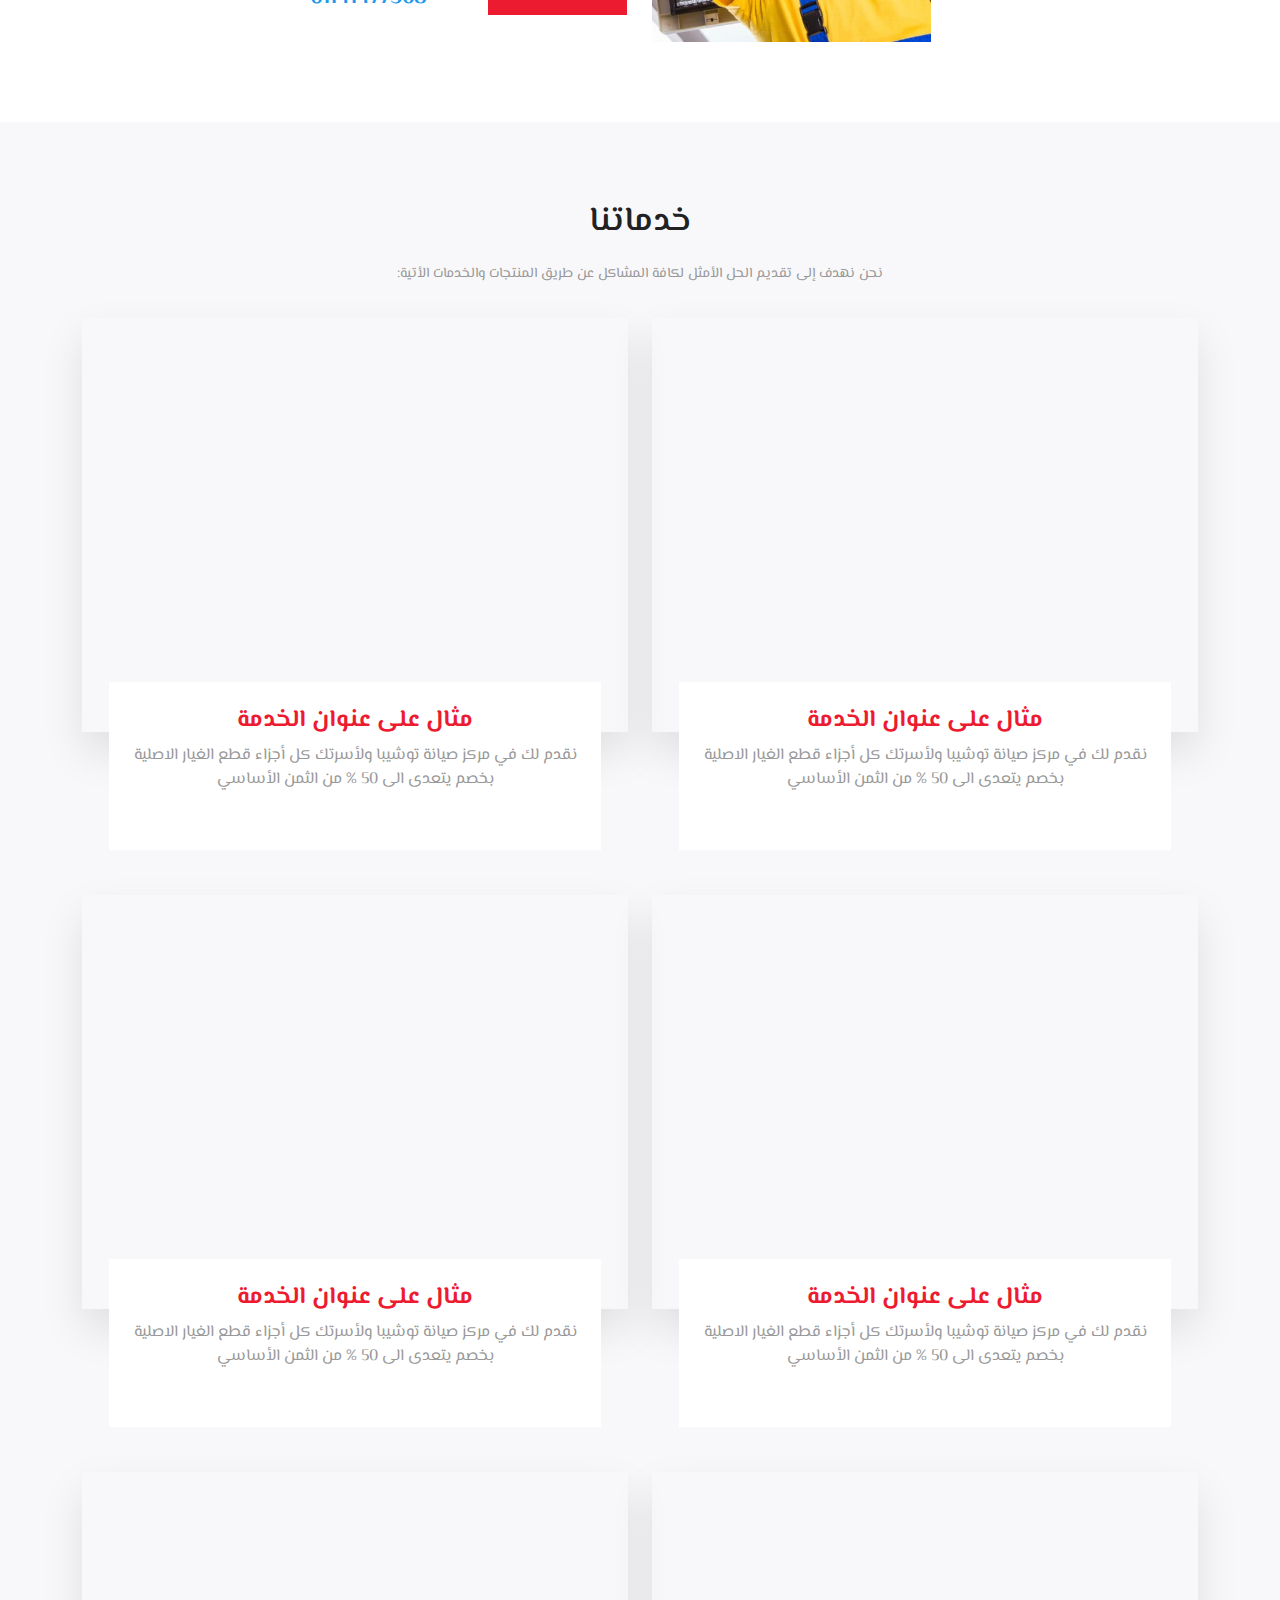
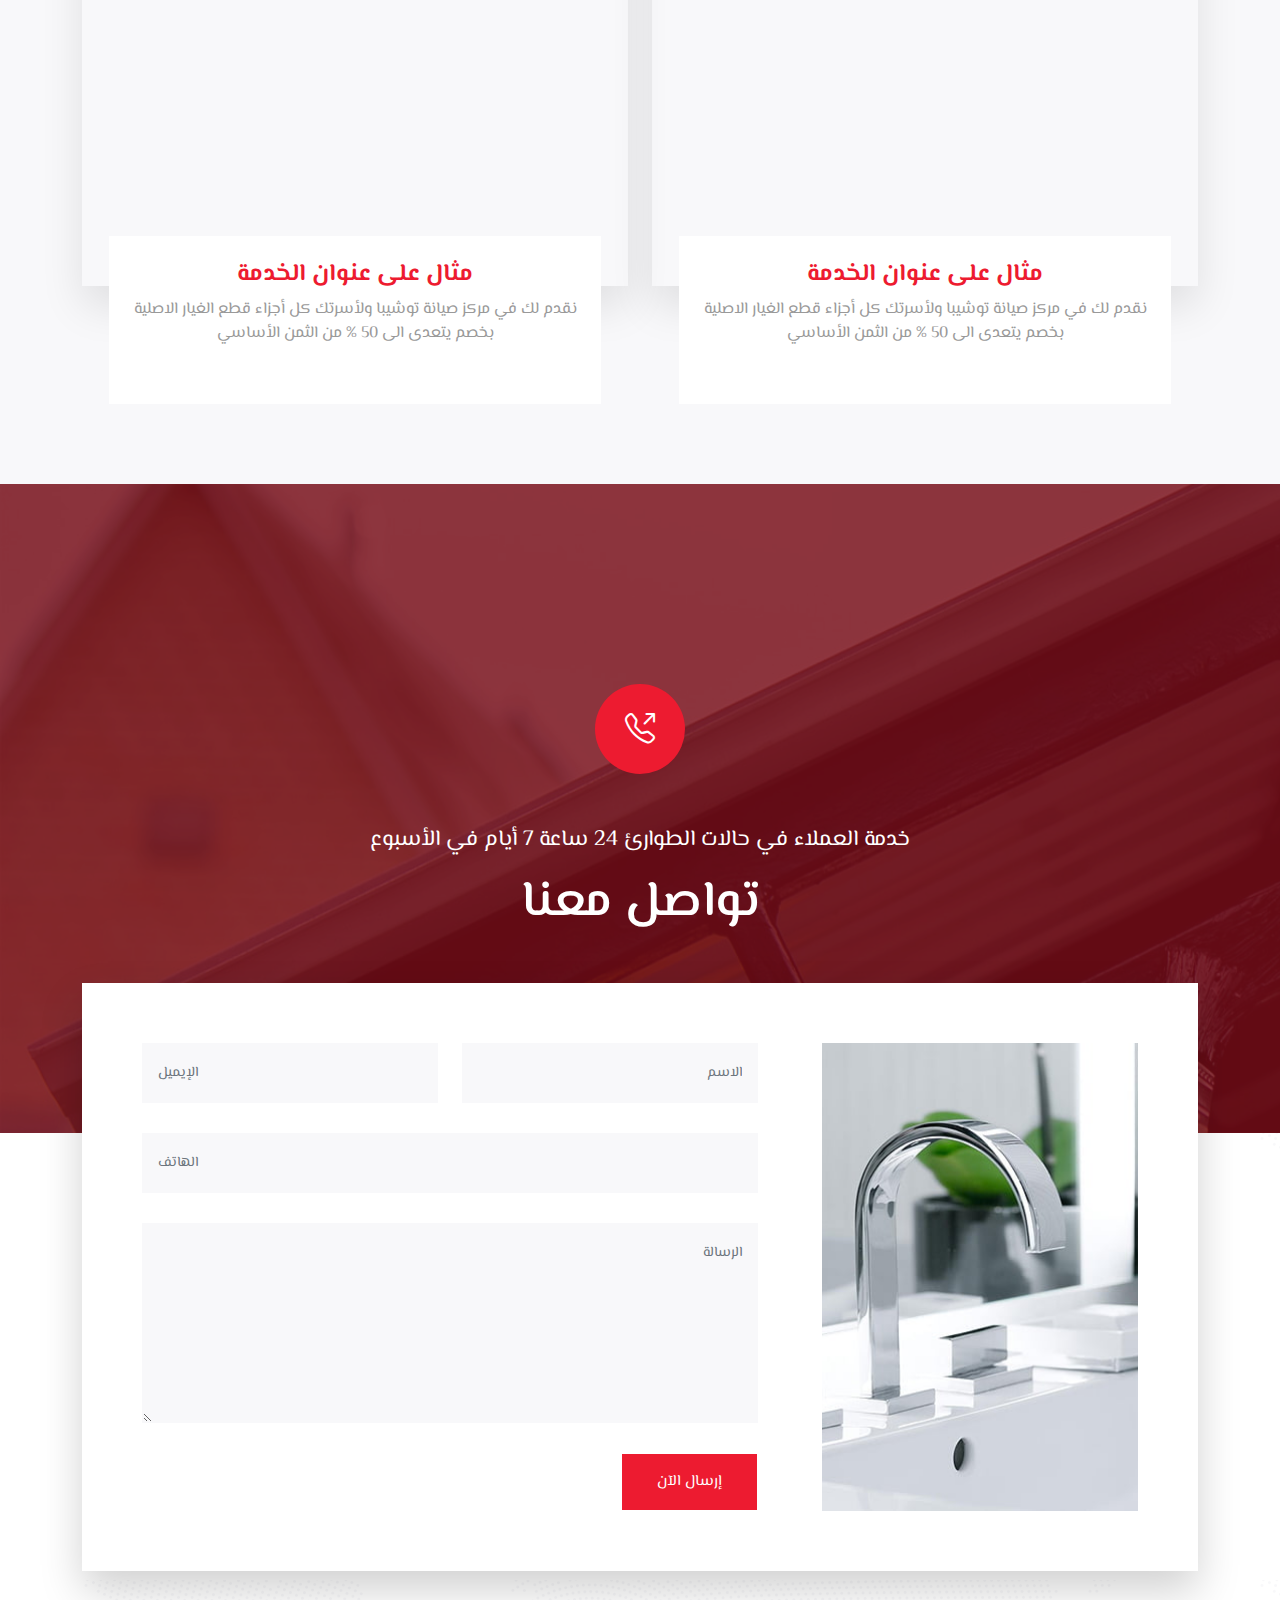
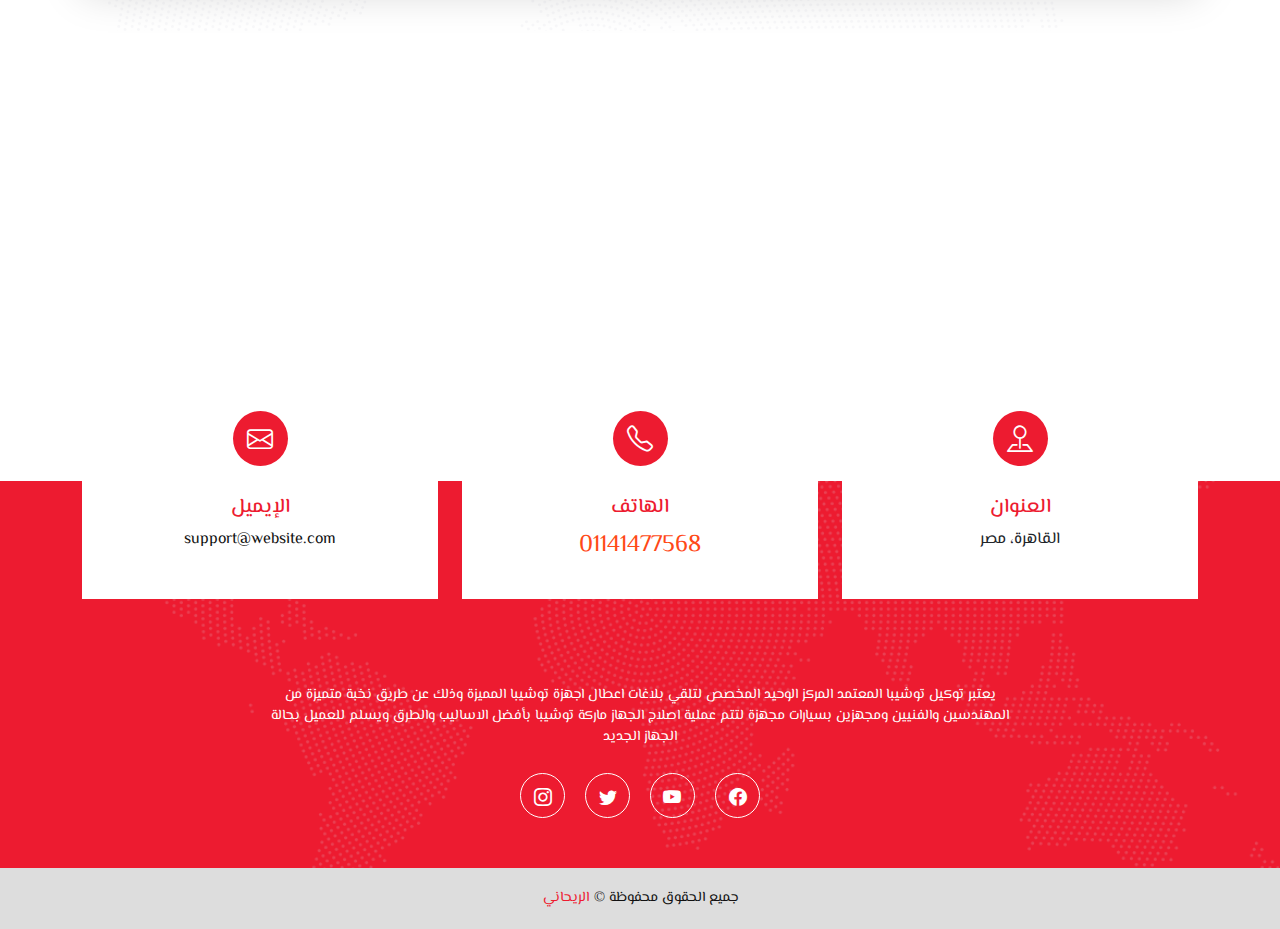
<file: index2.html>
<!DOCTYPE html>
<html lang="ar" dir="rtl">
  <head>
    <meta charset="UTF-8">
    <meta name="description" content="">
    <meta property="og:title" content="الحياة">
    <meta property="og:type" content="">
    <meta property="og:url" content="http://url.com/">
    <meta property="og:image" content="http://image.jpg">
    <meta http-equiv="Content-Type" content="text/html; charset=utf-8">
    <meta name="keywords" content="">
    <meta name="viewport" content="width=device-width, initial-scale=1.0">
    <link rel="shortcut icon" href="images/favicon.png"><!--[if lt IE 9]>
<script src="//cdnjs.cloudflare.com/ajax/libs/html5shiv/r29/html5.min.js"></script>
<![endif]-->
    <title>مركز صيانة توشيبا | الرئيسية</title>
    <link rel="preconnect" href="https://fonts.googleapis.com">
    <link rel="preconnect" href="https://fonts.gstatic.com" crossorigin>
    <link href="https://fonts.googleapis.com/css2?family=El+Messiri:wght@500;700&amp;display=swap" rel="stylesheet">
    <link rel="stylesheet" href="css/style.css">
    <style>
      :root {
          --main_color: #ED1B30;
          --second_color: #1b99ed;
      }
    </style>
  </head>
  <body>
    <div class="main-wrapper home_2">
      <!--PreLoader-->
      <!--PreLoader-->
      <!--header-->
      <header> 
        <div class="top-part">
          <div class="container">
            <div class="content">
              <div class="some-info">
                <div class="info"><span class="icon"><i class="bi bi-telephone"></i></span>
                  <p><a href="tel:+1 (672) 226-9703">+1 (672) 226-9703</a></p>
                </div>
                <div class="info"><span class="icon"><i class="bi bi-envelope"></i></span>
                  <p><a href="mailto:qicyr@mailinator.com">qicyr@mailinator.com</a></p>
                </div>
              </div>
              <div class="links"><a href="https://www.facebook.com/" target="_blank" aria-label="facebook link"><i class="bi bi-facebook"></i></a><a href="https://www.twitter.com/" target="_blank" aria-label="twitter link"><i class="bi bi-twitter"></i></a><a href="https://www.instagram.com/" target="_blank" aria-label="instagram link"><i class="bi bi-instagram"></i></a><a href="https://www.linkedin.com/" target="_blank" aria-label="linkedin link"><i class="bi bi-linkedin"></i></a></div>
            </div>
          </div>
        </div>
        <!--navbar desktop-->
        <nav class="navbar main-nav navbar-expand-lg">
          <div class="container"><a class="navbar-brand" href="index.html"> <img class="img-fluid" data-src="images/logo.svg" alt=""></a>
            <div class="phone-number">
              <div class="icon"><i class="bi bi-telephone"></i></div>
              <div class="text"><span>كلمنا الآن</span><a href="tel:01141477568">01141477568</a></div>
            </div>
            <div class="group">
              <button class="navbar-toggler" type="button" data-bs-toggle="offcanvas" data-bs-target="#side_menu" aria-controls="side_menu" aria-expanded="false" aria-label="Toggle navigation">
                <div class="hamburger-menu"><span></span><span></span><span></span></div>
              </button>
            </div>
            <div class="collapse navbar-collapse" id="navbarNav">
              <ul class="navbar-nav">
                <li class="nav-item active"><a class="nav-link" aria-current="page" href="index.html">الرئيسية</a></li>
                <li class="nav-item"><a class="nav-link" href="index2.html">الرئيسية 2</a></li>
                <li class="nav-item"><a class="nav-link" href="#about">من نحن</a></li>
                <li class="nav-item"><a class="nav-link" href="#services">خدماتنا</a></li>
                <li class="nav-item"><a class="nav-link" href="#clients">عملائنا</a></li>
                <li class="nav-item"><a class="nav-link" href="#contact">تواصل معنا</a></li>
              </ul>
            </div>
          </div>
        </nav>
        <!--navbar desktop-->
        <!--side menu in mobile only-->
        <div class="offcanvas offcanvas-start" id="side_menu" data-bs-scroll="true" tabindex="-1" aria-labelledby="side_menu_label">
          <div class="offcanvas-header">
            <button class="btn-close btn-close-dark" type="button" data-bs-dismiss="offcanvas" data-bs-target="#side_menu" aria-controls="side_menu" aria-label="Close"></button>
          </div>
          <div class="offcanvas-body">
            <div class="navbar">
              <div class="collapsed navbar-collapse" id="navbarNavSide">
                <ul class="navbar-nav">
                  <li class="nav-item active"><a class="nav-link" aria-current="page" href="index.html">الرئيسية</a></li>
                  <li class="nav-item"><a class="nav-link" href="index2.html">الرئيسية 2</a></li>
                  <li class="nav-item"><a class="nav-link" href="#about">من نحن</a></li>
                  <li class="nav-item"><a class="nav-link" href="#services">خدماتنا</a></li>
                  <li class="nav-item"><a class="nav-link" href="#clients">عملائنا</a></li>
                  <li class="nav-item"><a class="nav-link" href="#contact">تواصل معنا</a></li>
                </ul>
              </div>
            </div>
          </div>
        </div>
      </header>
      <!--header-->
      <!--main slider-->
      <section class="main-slider" dir="ltr">
        <div class="main-slider-carousel">
          <div class="slider-item">
            <div class="slider-image" style="background-image:url('images/slider/01.jpg')"></div>
            <div class="item-details">
              <div class="container">
                <div class="item-text">
                  <h1 class="title">مركز صيانة توشيبا<br></h1>
                  <p> مركز صيانة توشيبا نصلك اينما كنت، معنا ستحصلون علي افضل خدمات الصيانة لمنتجات شركة توشيبا  للغسالات والثلاجات والديب فريزر والتكيفات وجميع الاجهزة بالمنزل</p>
                  <div class="item-btn">
                    <div class="outer-btn"><a class="btn" href="#about"> <span>المزيد عنا</span></a></div>
                    <div class="phone">
                      <div class="icon"><i class="bi bi-telephone"> </i></div>
                      <div class="text">
                        <h4>اتصل بنا</h4>
                        <p>‎<a href="tel:01141477568">01141477568</a></p>
                      </div>
                    </div>
                  </div>
                </div>
              </div>
            </div>
          </div>
        </div>
      </section>
      <!--main slider-->
      <!--clients-->
      <section class="clients" id="clients">
        <div class="container">
          <div class="content">
            <div class="clients-carousel owl-carousel owl-theme">
              <div class="item"><img class="img-fluid" data-src="images/clients/01.png" alt=""></div>
              <div class="item"><img class="img-fluid" data-src="images/clients/02.png" alt=""></div>
              <div class="item"><img class="img-fluid" data-src="images/clients/03.png" alt=""></div>
              <div class="item"><img class="img-fluid" data-src="images/clients/04.webp" alt=""></div>
            </div>
          </div>
        </div>
      </section>
      <!--clients-->
      <!--about us-->
      <section class="about" id="about">
        <div class="container">
          <div class="content">
            <div class="row">
              <div class="col-lg-6">
                <div class="about-image"><img class="img1" src="images/about/01.jpg" alt="">
                  <div class="image">
                    <div class="image-text text-center">
                      <h3>235</h3>
                      <p>مشروعات منتهية</p>
                    </div><img class="img2" src="images/about/02.jpg" alt="">
                  </div>
                </div>
              </div>
              <div class="col-lg-6 d-flex flex-column justify-content-center">
                <div class="main-title"><span class="top-title">مركز صيانة توشيبا</span>
                  <h2>مركز توشيبا بالقاهرة والجيزة وجميع المحافظات</h2>
                </div>
                <div class="about-text">
                  <p>نقدم لك في مركز صيانة توشيبا ولأسرتك كل أجزاء قطع الغيار الاصلية بخصم يتعدى الى 50 % من الثمن الأساسي مع مراعاة تبديل قطع الغيار فى اى وقت فقط تواصل مع خدمة عملاء مركز صيانة ديب فريزر توشيبا المعتمد مستعدون لاستقبال اتصالات واستفسارات عملاء صيانة ديب فريزر توشيبا فى اى مكان وفى اى وقت</p>
                  <h3>مركز صيانة الثلاجات توشيبا​</h3>
                  <p>يعتبر توكيل توشيبا المعتمد المركز الوحيد المخصص لتلقي بلاغات اعطال اجهزة توشيبا المميزة وذلك عن طريق نخبة متميزة من المهندسين والفنيين ومجهزين بسيارات مجهزة لتتم عملية اصلاج الجهاز ماركة توشيبا بأفضل الاساليب والطرق ويسلم للعميل بحالة الجهاز الجديد </p>
                </div>
                <div class="about-btn">
                  <div class="outer-btn"><a class="btn" href="#services"> <span>الخدمات<i class="bi bi-arrow-left"></i></span></a></div>
                  <div class="phone">
                    <div class="icon"><i class="bi bi-telephone"> </i></div>
                    <div class="text">
                      <h4>اتصل بنا</h4>
                      <p>‎<a href="tel:01141477568">01141477568</a></p>
                    </div>
                  </div>
                </div>
              </div>
            </div>
          </div>
        </div>
      </section>
      <!--about us-->
      <!--video-->
      <!--video-->
      <!--about tabs-->
      <!--about tabs-->
      <!--cta-->
      <!--cta-->
      <!--services-->
      <section class="services" id="services">
        <div class="container">
          <div class="main-title">
            <h2>خدماتنا</h2>
            <p>نحن نهدف إلى تقديم الحل الأمثل لكافة المشاكل عن طريق المنتجات والخدمات الأتية:</p>
          </div>
          <div class="content">
            <div class="row">
              <div class="col-lg-6 col-md-6 box">
                <div class="service-box">
                  <div class="image"><img class="img-fluid" data-src="images/services/01.jpg" alt=""></div>
                  <div class="details">
                    <h3 class="title">مثال على عنوان الخدمة</h3>
                    <p>نقدم لك في مركز صيانة توشيبا ولأسرتك كل أجزاء قطع الغيار الاصلية بخصم يتعدى الى 50 % من الثمن الأساسي</p>
                  </div>
                </div>
              </div>
              <div class="col-lg-6 col-md-6 box">
                <div class="service-box">
                  <div class="image"><img class="img-fluid" data-src="images/services/02.jpg" alt=""></div>
                  <div class="details">
                    <h3 class="title">مثال على عنوان الخدمة</h3>
                    <p>نقدم لك في مركز صيانة توشيبا ولأسرتك كل أجزاء قطع الغيار الاصلية بخصم يتعدى الى 50 % من الثمن الأساسي</p>
                  </div>
                </div>
              </div>
              <div class="col-lg-6 col-md-6 box">
                <div class="service-box">
                  <div class="image"><img class="img-fluid" data-src="images/services/03.jpg" alt=""></div>
                  <div class="details">
                    <h3 class="title">مثال على عنوان الخدمة</h3>
                    <p>نقدم لك في مركز صيانة توشيبا ولأسرتك كل أجزاء قطع الغيار الاصلية بخصم يتعدى الى 50 % من الثمن الأساسي</p>
                  </div>
                </div>
              </div>
              <div class="col-lg-6 col-md-6 box">
                <div class="service-box">
                  <div class="image"><img class="img-fluid" data-src="images/services/04.jpg" alt=""></div>
                  <div class="details">
                    <h3 class="title">مثال على عنوان الخدمة</h3>
                    <p>نقدم لك في مركز صيانة توشيبا ولأسرتك كل أجزاء قطع الغيار الاصلية بخصم يتعدى الى 50 % من الثمن الأساسي</p>
                  </div>
                </div>
              </div>
              <div class="col-lg-6 col-md-6 box">
                <div class="service-box">
                  <div class="image"><img class="img-fluid" data-src="images/services/05.jpg" alt=""></div>
                  <div class="details">
                    <h3 class="title">مثال على عنوان الخدمة</h3>
                    <p>نقدم لك في مركز صيانة توشيبا ولأسرتك كل أجزاء قطع الغيار الاصلية بخصم يتعدى الى 50 % من الثمن الأساسي</p>
                  </div>
                </div>
              </div>
              <div class="col-lg-6 col-md-6 box">
                <div class="service-box">
                  <div class="image"><img class="img-fluid" data-src="images/services/06.jpg" alt=""></div>
                  <div class="details">
                    <h3 class="title">مثال على عنوان الخدمة</h3>
                    <p>نقدم لك في مركز صيانة توشيبا ولأسرتك كل أجزاء قطع الغيار الاصلية بخصم يتعدى الى 50 % من الثمن الأساسي</p>
                  </div>
                </div>
              </div>
            </div>
          </div>
        </div>
      </section>
      <!--services-->
      <!--contact bg-->
      <section class="contact-bg" style="background-image:url('images/bgs/bg-2.jpg')">
        <div class="container">
          <div class="content">
            <div class="icon"><a href="tel:01141477568"> <i class="bi bi-telephone-outbound"></i></a></div>
            <div class="text">
              <p>خدمة العملاء في حالات الطوارئ 24 ساعة 7 أيام في الأسبوع</p>
              <h2>تواصل معنا</h2>
            </div>
          </div>
        </div>
      </section>
      <!--contact bg-->
      <!--contact us-->
      <section class="contact">
        <div class="container">
          <div class="content">
            <div class="row">
              <div class="col-lg-4">
                <div class="image"><img class="img-fluid" src="images/contact.jpg" alt=""></div>
              </div>
              <div class="col-lg-8">
                <div class="contact-form">
                  <form class="needs-validation" novalidate>
                    <div class="row">
                      <div class="col-lg-6">
                        <div class="form-group position-relative">
                          <input class="form-control" type="text" placeholder="الاسم" required>
                        </div>
                      </div>
                      <div class="col-lg-6">
                        <div class="form-group position-relative">
                          <input class="form-control" type="email" placeholder="الإيميل" required>
                        </div>
                      </div>
                      <div class="col-lg-12">
                        <div class="form-group position-relative">
                          <input class="form-control" type="number" placeholder="الهاتف" required>
                        </div>
                      </div>
                      <div class="col-lg-12">
                        <div class="form-group">
                          <textarea class="form-control" rows="6" placeholder="الرسالة"></textarea>
                        </div>
                      </div>
                    </div>
                    <div class="contact-btn">
                      <div class="outer-btn">
                        <button class="btn" type="submit"> <span>إرسال الآن</span></button>
                      </div>
                    </div>
                  </form>
                </div>
              </div>
            </div>
          </div>
        </div>
      </section>
      <!--contact us-->
      <!--map-->
      <section class="map">
        <iframe src="https://www.google.com/maps/embed?pb=!1m18!1m12!1m3!1d110502.76973610223!2d31.32850474122178!3d30.05946989057208!2m3!1f0!2f0!3f0!3m2!1i1024!2i768!4f13.1!3m3!1m2!1s0x14583fa60b21beeb%3A0x79dfb296e8423bba!2z2KfZhNmC2KfZh9ix2KnYjCDZhdit2KfZgdi42Kkg2KfZhNmC2KfZh9ix2KnigKw!5e0!3m2!1sar!2seg!4v1649805137561!5m2!1sar!2seg" width="100%" height="450" style="border:0;" allowfullscreen="" loading="lazy"></iframe>
      </section>
      <!--map-->
      <!--contact info-->
      <section class="contact-info" id="contact">
        <div class="container">
          <div class="content">
            <div class="details">
              <div class="row">
                <div class="col-md-4">
                  <div class="info-box">
                    <div class="icon"><i class="bi bi-pin-map"></i></div>
                    <div class="info">
                      <h4>العنوان</h4>
                      <p>القاهرة، مصر</p>
                    </div>
                  </div>
                </div>
                <div class="col-md-4">
                  <div class="info-box">
                    <div class="icon"><i class="bi bi-telephone"></i></div>
                    <div class="info">
                      <h4>الهاتف</h4>
                      <p> <a href="tel:01141477568" dir="ltr" style="color:#ff4917;font-size:24px;font-wight: 800">01141477568</a></p>
                    </div>
                  </div>
                </div>
                <div class="col-md-4">
                  <div class="info-box">
                    <div class="icon"><i class="bi bi-envelope"> </i></div>
                    <div class="info">
                      <h4>الإيميل</h4>
                      <p><a href="mailto:support@website.com">support@website.com</a></p>
                    </div>
                  </div>
                </div>
              </div>
            </div>
            <div class="text">
              <div class="info-logo"><a href="index.html"> <img class="img-fluid" data-src="images/logo-white.svg" alt=""></a></div>
              <p>يعتبر توكيل توشيبا المعتمد المركز الوحيد المخصص لتلقي بلاغات اعطال اجهزة توشيبا المميزة وذلك عن طريق نخبة متميزة من المهندسين والفنيين ومجهزين بسيارات مجهزة لتتم عملية اصلاج الجهاز ماركة توشيبا بأفضل الاساليب والطرق ويسلم للعميل بحالة الجهاز الجديد </p>
            </div>
            <div class="social-links">
              <div class="links"><a class="bi bi-facebook" href=""></a><a class="bi bi-youtube" href=""></a><a class="bi bi-twitter" href=""></a><a class="bi bi-instagram" href=""></a></div>
            </div>
          </div>
        </div>
      </section>
      <!--contact info-->
      <!--to top-->
      <div id="toTop">
        <button> <i class="bi bi-chevron-double-up"></i></button>
      </div>
      <!--to top-->
      <!--footer-->
      <footer>
        <div class="container">
          <div class="copyright">
            <div class="copy-text">
              <p>جميع الحقوق محفوظة &copy;<a href="#">الريحاني</a></p>
            </div>
          </div>
        </div>
      </footer>
      <!--footer-->
    </div>
    <!--GetButton.io widget-->
    <script type="text/javascript">
      (function () {
      var options = {
      whatsapp: "01030189787", // WhatsApp number
      call: "01030189787", // Call phone number
      call_to_action: "راسلنا", // Call to action
      button_color: "#FF6550", // Color of button
      position: "left", // Position may be 'right' or 'left'
      order: "whatsapp,call", // Order of buttons
      };
      var proto = document.location.protocol, host = "getbutton.io", url = proto + "//static." + host;
      var s = document.createElement('script'); s.type = 'text/javascript'; s.async = true; s.src = url + '/widget-send-button/js/init.js';
      s.onload = function () { WhWidgetSendButton.init(host, proto, options); };
      var x = document.getElementsByTagName('script')[0]; x.parentNode.insertBefore(s, x);
      })();
    </script>
    <!--GetButton.io widget-->
    <!--scripts-->
    <script src="js/jquery-3.6.0.min.js"></script>
    <script src="js/jquery.lazy.min.js"></script>
    <script src="js/bootstrap.bundle.min.js"></script>
    <script src="js/owl.carousel.min.js"></script>
    <script src="js/jquery.fancybox.min.js"></script>
    <script src="js/script.js"></script>
  </body>
</html>
</file>
